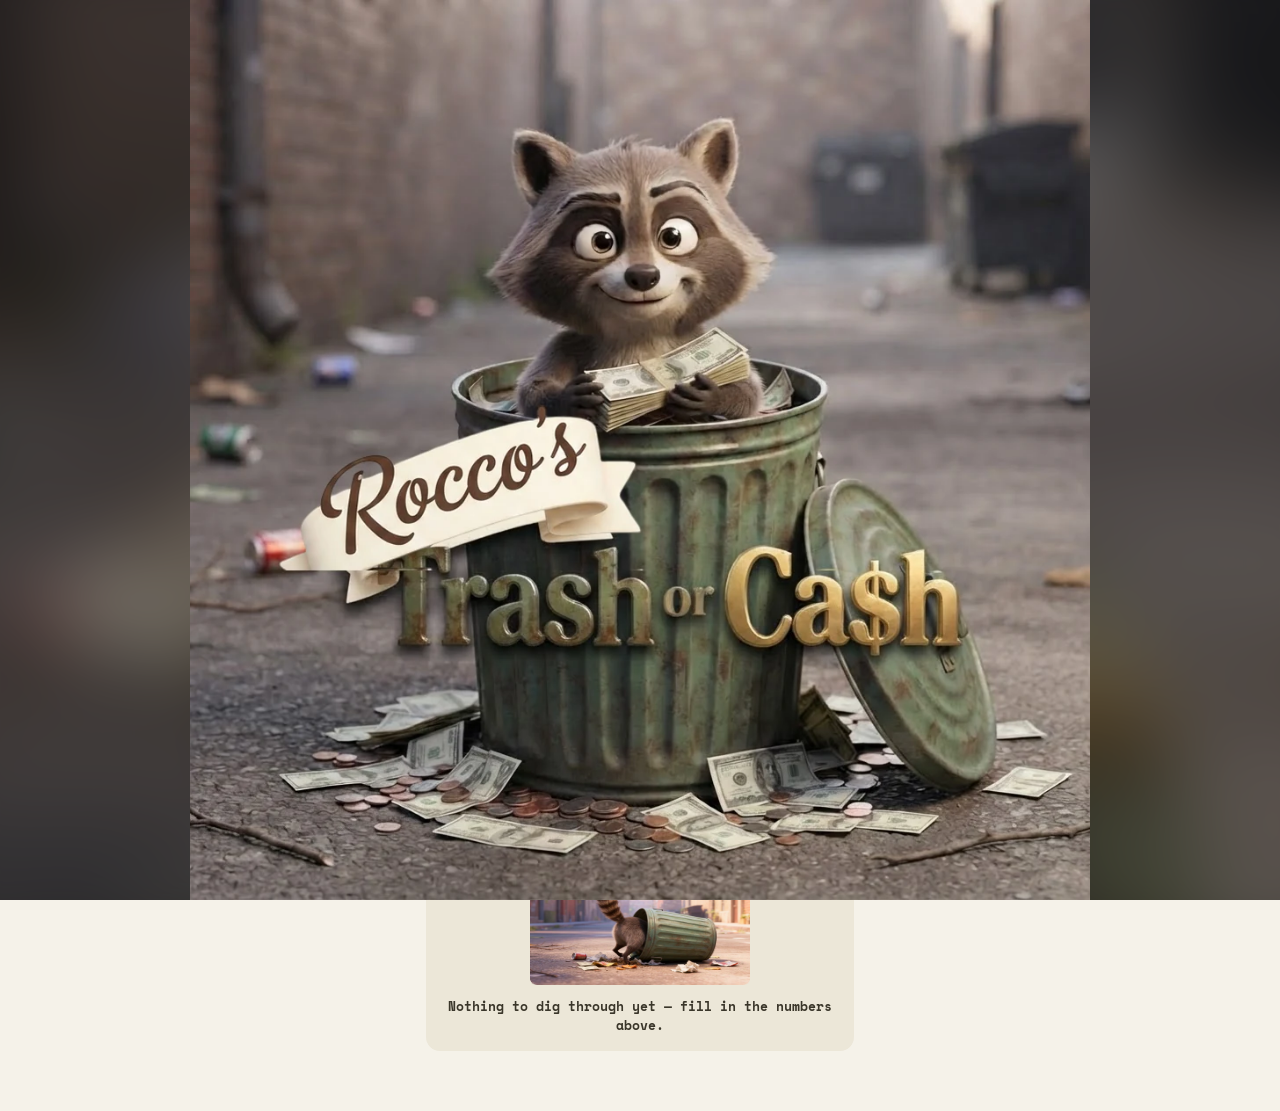
<file: index.html>
<!DOCTYPE html>
<html lang="en">
<head>
<meta charset="UTF-8">
<meta name="viewport" content="width=device-width, initial-scale=1.0, maximum-scale=1.0, user-scalable=no">
<title>Trash or Cash</title>
<link rel="apple-touch-icon" href="images/favicon.png">
<link rel="icon" type="image/png" href="images/favicon.png">
<meta name="apple-mobile-web-app-capable" content="yes">
<meta name="apple-mobile-web-app-title" content="Trash or Cash">
<link rel="stylesheet" href="css/styles.css?v=13">
<script>
  // Sets data-theme on <html> from the saved choice (or 'light', matching
  // theme.js's own default) before the body ever paints -- this is what
  // stops the flash of the wrong theme on load. It has to run this early,
  // synchronously, in <head>, reading the exact same localStorage key
  // theme.js reads later ('toc_theme'). theme.js still runs as normal
  // near the end of <body> and re-applies the full color set as inline
  // custom properties (see its own comments for why) -- this script only
  // buys the CSS attribute-selector blocks in styles.css a correct first
  // frame, it doesn't replace theme.js.
  (function(){
    try{
      var t = localStorage.getItem('toc_theme') || 'light';
      document.documentElement.setAttribute('data-theme', t);
    }catch(e){}
  })();
</script>
</head>
<body>
<div id="flashScreen"><img class="flash-bg" src="images/flash-bg.webp" alt=""><img class="flash-fg" src="images/flash-fg.webp" alt="Rocco's Trash or Cash"></div>
<script src="js/flash.js?v=13"></script>
<div class="app">

  <header>
    <div class="brand">
      <div class="wordmark">
        <img class="wordmark-img wordmark-img-light" src="images/wordmark-light.webp" alt="Rocco's Trash or Cash">
        <img class="wordmark-img wordmark-img-dark" src="images/wordmark-dark.webp" alt="Rocco's Trash or Cash">
      </div>
    </div>
    <div class="header-btns">
      <button class="gear-btn" id="themeBtn" aria-label="Toggle light/dark mode">
        <svg id="themeIconSun" width="19" height="19" viewBox="0 0 24 24" fill="none" stroke="currentColor" stroke-width="2" style="display:none;"><circle cx="12" cy="12" r="5"></circle><path d="M12 1v2M12 21v2M4.22 4.22l1.42 1.42M18.36 18.36l1.42 1.42M1 12h2M21 12h2M4.22 19.78l1.42-1.42M18.36 5.64l1.42-1.42"></path></svg>
        <svg id="themeIconMoon" width="19" height="19" viewBox="0 0 24 24" fill="none" stroke="currentColor" stroke-width="2"><path d="M21 12.79A9 9 0 1 1 11.21 3 7 7 0 0 0 21 12.79z"></path></svg>
      </button>
      <button class="gear-btn" id="settingsBtn" aria-label="Settings">
        <svg width="20" height="20" viewBox="0 0 24 24" fill="none" stroke="currentColor" stroke-width="2"><circle cx="12" cy="12" r="3"></circle><path d="M19.4 15a1.65 1.65 0 0 0 .33 1.82l.06.06a2 2 0 1 1-2.83 2.83l-.06-.06a1.65 1.65 0 0 0-1.82-.33 1.65 1.65 0 0 0-1 1.51V21a2 2 0 0 1-4 0v-.09A1.65 1.65 0 0 0 9 19.4a1.65 1.65 0 0 0-1.82.33l-.06.06a2 2 0 1 1-2.83-2.83l.06-.06a1.65 1.65 0 0 0 .33-1.82 1.65 1.65 0 0 0-1.51-1H3a2 2 0 0 1 0-4h.09A1.65 1.65 0 0 0 4.6 9a1.65 1.65 0 0 0-.33-1.82l-.06-.06a2 2 0 1 1 2.83-2.83l.06.06a1.65 1.65 0 0 0 1.82.33H9a1.65 1.65 0 0 0 1-1.51V3a2 2 0 0 1 4 0v.09a1.65 1.65 0 0 0 1 1.51 1.65 1.65 0 0 0 1.82-.33l.06-.06a2 2 0 1 1 2.83 2.83l-.06.06a1.65 1.65 0 0 0-.33 1.82V9a1.65 1.65 0 0 0 1.51 1H21a2 2 0 0 1 0 4h-.09a1.65 1.65 0 0 0-1.51 1z"></path></svg>
      </button>
    </div>
  </header>

  <button class="mic-btn" id="micBtn" type="button">
    <svg viewBox="0 0 24 24" fill="none" stroke="currentColor" stroke-width="2" stroke-linecap="round" stroke-linejoin="round"><path d="M12 1a3 3 0 0 0-3 3v8a3 3 0 0 0 6 0V4a3 3 0 0 0-3-3z"></path><path d="M19 10v2a7 7 0 0 1-14 0v-2"></path><line x1="12" y1="19" x2="12" y2="23"></line><line x1="8" y1="23" x2="16" y2="23"></line></svg>
    <span class="mic-label">TAP TO SPEAK</span>
  </button>

  <div class="tabs">
    <div class="tab active" data-tab="spark">SPARK</div>
    <div class="tab" data-tab="instacart">INSTACART</div>
    <div class="tab" data-tab="shipt">SHIPT</div>
    <div class="tab" data-tab="food">FOOD DELIVERY</div>
  </div>

  <div class="action-row">
    <button class="calc-btn" id="calculateBtn" type="button">
      <svg viewBox="0 0 24 24" fill="none" stroke="currentColor" stroke-width="2.2" stroke-linecap="round" stroke-linejoin="round"><rect x="4" y="2" width="16" height="20" rx="2"></rect><line x1="8" y1="7" x2="16" y2="7"></line><line x1="8" y1="11" x2="8.01" y2="11"></line><line x1="12" y1="11" x2="12.01" y2="11"></line><line x1="16" y1="11" x2="16.01" y2="11"></line><line x1="8" y1="15" x2="8.01" y2="15"></line><line x1="12" y1="15" x2="12.01" y2="15"></line><line x1="16" y1="15" x2="16.01" y2="15"></line></svg>
      CALCULATE
    </button>
    <div class="clear-row">
      <button class="clear-btn" id="recallBtn" type="button" aria-label="Recall last order">
        <svg viewBox="0 0 24 24" fill="none" stroke="currentColor" stroke-width="2" stroke-linecap="round" stroke-linejoin="round"><path d="M3 12a9 9 0 1 0 3-6.7"></path><path d="M3 5v5h5"></path><line x1="12" y1="8" x2="12" y2="12.5"></line><line x1="12" y1="12.5" x2="15" y2="14.5"></line></svg>
      </button>
      <button class="clear-btn" id="clearFieldsBtn" type="button" aria-label="Clear fields">
        <svg viewBox="0 0 24 24" fill="none" stroke="currentColor" stroke-width="2" stroke-linecap="round" stroke-linejoin="round"><polyline points="3 6 5 6 21 6"></polyline><path d="M19 6l-1 14a2 2 0 0 1-2 2H8a2 2 0 0 1-2-2L5 6"></path><path d="M10 11v6"></path><path d="M14 11v6"></path><path d="M9 6V4a1 1 0 0 1 1-1h4a1 1 0 0 1 1 1v2"></path></svg>
      </button>
    </div>
  </div>

  <!-- ============ SPARK ============ -->
  <div class="platform-panel" id="panel-spark">
    <div class="required-block">
      <div class="field-group">
        <div class="field-label"><span>Estimated time</span><span class="req">required</span></div>
        <div style="display:flex; gap:10px;">
          <div style="flex:1;">
            <input class="field-input" type="number" inputmode="numeric" id="spark-time-hr" placeholder="e.g. 0">
            <div class="field-hint" style="margin:4px 0 0 2px;">hours</div>
          </div>
          <div style="flex:1;">
            <input class="field-input" type="number" inputmode="numeric" id="spark-time-min" placeholder="e.g. 45">
            <div class="field-hint" style="margin:4px 0 0 2px;">minutes</div>
          </div>
        </div>
      </div>
      <div class="field-group">
        <div class="field-label"><span>Route miles</span><span class="req">required</span></div>
        <input class="field-input" type="text" inputmode="decimal" id="spark-miles" placeholder="e.g. 22">
        <div class="field-hint">The actual driving distance for this order — store to all stops.</div>
      </div>
      <div class="field-group" style="margin-bottom:0;">
        <div class="field-label"><span>Offer amount ($)</span><span class="req">required</span></div>
        <input class="field-input" type="text" inputmode="decimal" id="spark-offer" placeholder="e.g. 24.50">
        <div class="field-hint">By voice: "e.g. 12 dollars and 8 cents"</div>
      </div>
    </div>

    <button class="more-toggle" data-more="spark"><span>+ MORE DETAILS (OPTIONAL)</span><span class="chev">▾</span></button>
    <div class="more-panel" id="more-spark">
      <div class="field-group" style="margin-bottom:0;">
        <div class="field-label"><span>Return miles to store</span></div>
        <input class="field-input" type="text" inputmode="decimal" id="spark-return" placeholder="leave blank to skip">
        <div class="field-hint">The trip back after your last stop, if you're heading straight back. Only counted if you enter it.</div>
      </div>
    </div>
  </div>

  <!-- ============ INSTACART ============ -->
  <div class="platform-panel" id="panel-instacart" style="display:none;">
    <div class="required-block">
      <div class="field-group">
        <div class="field-label"><span>Items</span><span class="req">required</span></div>
        <input class="field-input" type="number" inputmode="numeric" id="ic-items" placeholder="e.g. 32">
      </div>
      <div class="field-group">
        <div class="field-label"><span>Delivery miles</span><span class="req">required</span></div>
        <input class="field-input" type="text" inputmode="decimal" id="ic-miles" placeholder="e.g. 5.2">
      </div>
      <div class="field-group" style="margin-bottom:0;">
        <div class="field-label"><span>Offer amount ($)</span><span class="req">required</span></div>
        <input class="field-input" type="text" inputmode="decimal" id="ic-offer" placeholder="e.g. 41.00">
        <div class="field-hint">By voice: "e.g. 12 dollars and 8 cents"</div>
      </div>
    </div>
    <div class="field-hint" style="margin:-6px 0 14px 4px;" id="ic-time-preview">Instacart doesn't show a time estimate, so time is estimated from item count.</div>

    <button class="more-toggle" data-more="instacart"><span>+ MORE DETAILS (OPTIONAL)</span><span class="chev">▾</span></button>
    <div class="more-panel" id="more-instacart">
      <div class="field-group">
        <div class="field-label"><span>Your shopping speed (sec/item)</span></div>
        <input class="field-input" type="text" inputmode="decimal" id="ic-speed" placeholder="default: 150">
        <div class="field-hint">Leave blank to use the generic default. Know your own pace? Enter it.</div>
      </div>
      <div class="field-group" style="margin-bottom:0;">
        <div class="field-label"><span>Avg. driving speed (mph)</span></div>
        <input class="field-input" type="text" inputmode="decimal" id="ic-mph" placeholder="default: 40">
        <div class="field-hint">Used to turn delivery miles into drive time. Leave blank to use the generic default.</div>
      </div>
    </div>
  </div>

  <!-- ============ SHIPT ============ -->
  <div class="platform-panel" id="panel-shipt" style="display:none;">
    <div class="required-block">
      <div class="field-group">
        <div class="field-label"><span>Estimated time</span><span class="req">required</span></div>
        <div style="display:flex; gap:10px;">
          <div style="flex:1;">
            <input class="field-input" type="number" inputmode="numeric" id="shipt-time-hr" placeholder="e.g. 0">
            <div class="field-hint" style="margin:4px 0 0 2px;">hours</div>
          </div>
          <div style="flex:1;">
            <input class="field-input" type="number" inputmode="numeric" id="shipt-time-min" placeholder="e.g. 39">
            <div class="field-hint" style="margin:4px 0 0 2px;">minutes</div>
          </div>
        </div>
      </div>
      <div class="field-group">
        <div class="field-label"><span>Route miles</span><span class="req">required</span></div>
        <input class="field-input" type="text" inputmode="decimal" id="shipt-miles" placeholder="e.g. 4.4">
      </div>
      <div class="field-group">
        <div class="field-label"><span>Base pay ($)</span><span class="req">required</span></div>
        <input class="field-input" type="text" inputmode="decimal" id="shipt-base" placeholder="e.g. 11.28">
        <div class="field-hint">By voice: "e.g. 12 dollars and 8 cents"</div>
      </div>
      <div class="field-group" style="margin-bottom:0;">
        <div class="field-label"><span>Tip ($)</span></div>
        <input class="field-input" type="text" inputmode="decimal" id="shipt-tip" placeholder="leave blank to skip">
        <div class="field-hint">Optional — enter it here, or just fold the whole total into Base pay above. Either way counts the same toward $/hr.</div>
      </div>
    </div>

    <button class="more-toggle" data-more="shipt"><span>+ MORE DETAILS (OPTIONAL)</span><span class="chev">▾</span></button>
    <div class="more-panel" id="more-shipt">
      <div class="field-group" style="margin-bottom:0;">
        <div class="field-label"><span>Return miles to store</span></div>
        <input class="field-input" type="text" inputmode="decimal" id="shipt-return" placeholder="leave blank to skip">
        <div class="field-hint">The trip back after your last stop, if you're heading straight back. Only counted if you enter it.</div>
      </div>
    </div>
  </div>

  <!-- ============ FOOD DELIVERY ============ -->
  <div class="platform-panel" id="panel-food" style="display:none;">
    <div class="required-block">
      <div class="field-group">
        <div class="field-label"><span>Estimated time</span><span class="req">required</span></div>
        <div style="display:flex; gap:10px;">
          <div style="flex:1;">
            <input class="field-input" type="number" inputmode="numeric" id="fd-time-hr" placeholder="e.g. 0">
            <div class="field-hint" style="margin:4px 0 0 2px;">hours</div>
          </div>
          <div style="flex:1;">
            <input class="field-input" type="number" inputmode="numeric" id="fd-time-min" placeholder="e.g. 22">
            <div class="field-hint" style="margin:4px 0 0 2px;">minutes</div>
          </div>
        </div>
      </div>
      <div class="field-group">
        <div class="field-label"><span>Miles</span><span class="req">required</span></div>
        <input class="field-input" type="text" inputmode="decimal" id="fd-miles" placeholder="e.g. 6.4">
      </div>
      <div class="field-group" style="margin-bottom:0;">
        <div class="field-label"><span>Offer amount ($)</span><span class="req">required</span></div>
        <input class="field-input" type="text" inputmode="decimal" id="fd-offer" placeholder="e.g. 9.75">
        <div class="field-hint">By voice: "e.g. 12 dollars and 8 cents"</div>
      </div>
    </div>
  </div>

  <div class="waiting-note" id="waitingNote">
    <img class="waiting-img waiting-img-light" src="images/waiting-light.webp" alt="Rocco digging through an empty trash can">
    <img class="waiting-img waiting-img-dark" src="images/waiting-dark.webp" alt="Rocco digging through an empty trash can">
    <div class="waiting-txt">Nothing to dig through yet — fill in the numbers above.</div>
  </div>

  <div class="result" id="result">
    <div class="verdict-card" id="verdictCard">
      <div class="verdict-word" id="verdictWord">CASH</div>
      <div class="verdict-sub" id="verdictSub">$27.40/hr net — above your $25 target</div>
      <div class="tilt-wrap">
        <div class="tilt-track">
          <div class="tilt-marker"></div>
          <div class="tilt-fill" id="tiltFill"></div>
        </div>
        <div class="tilt-labels"><span>TRASH</span><span>TARGET</span><span>CASH</span></div>
      </div>
    </div>

    <div class="watch-badge" id="watchBadge">
      <div class="msg">Keep this on your radar.<span>It's within $3 of your target.</span></div>
      <div class="radar-wrap">
        <video class="radar-icon radar-icon-light" autoplay muted loop playsinline>
          <source src="media/radar-light.mp4" type="video/mp4">
        </video>
        <video class="radar-icon radar-icon-dark" autoplay muted loop playsinline>
          <source src="media/radar-dark.mp4" type="video/mp4">
        </video>
      </div>
    </div>

    <div class="stat-grid">
      <div class="stat-box"><div class="stat-label">Net $/hr</div><div class="stat-value" id="statNet">—</div></div>
      <div class="stat-box"><div class="stat-label">Gross $/hr</div><div class="stat-value" id="statGross">—</div></div>
      <div class="stat-box"><div class="stat-label">Fuel cost</div><div class="stat-value" id="statFuel">—</div></div>
      <div class="stat-box"><div class="stat-label">Time used</div><div class="stat-value" id="statTime">—</div></div>
    </div>
    <div class="breakeven-note" id="breakevenNote"></div>

    <div class="tracklog-prompt" id="tracklogPrompt">
      <div class="tracklog-q">Did you take it?<span class="tracklog-caption">Optional — for order tracking purposes.</span></div>
      <div class="tracklog-btns" id="tracklogBtns">
        <button type="button" class="tracklog-btn yes" id="tracklogYes">LOG IT</button>
      </div>
      <div class="tracklog-confirm hidden" id="tracklogConfirm">Logged ✓</div>
    </div>
  </div>

</div>

<!-- ============ ORDER LOG (dev-only) ============ -->
<div class="modal-backdrop" id="logModal">
  <div class="modal modal-pos">
    <button class="modal-close" id="closeLogBtn" aria-label="Close">&times;</button>
    <h2>Order log</h2>
    <div class="modal-sub"><span>Every offer you've logged, with what Rocco estimated at the time.</span></div>
    <div class="log-filter-row">
      <label for="logFilterSelect" class="log-filter-label">Show</label>
      <select id="logFilterSelect" class="log-filter-select">
        <option value="current">Since last clear</option>
        <option value="today">Today</option>
        <option value="week">This week</option>
        <option value="month">This month</option>
        <option value="all">All time</option>
      </select>
    </div>
    <div id="logListWrap"></div>
    <div class="log-actions">
      <button class="modal-secondary-btn" id="copyLogBtn" type="button">COPY AS CSV</button>
      <button class="modal-secondary-btn" id="shareLogBtn" type="button" style="display:none;">SHARE FILE</button>
      <button class="modal-secondary-btn" id="clearLogBtn" type="button">START FRESH</button>
    </div>
  </div>
</div>

<!-- ============ SETTINGS MODAL ============ -->
<div class="modal-backdrop" id="settingsModal">
  <div class="modal">
    <h2>Your numbers</h2>
   <div class="modal-sub">
      <img class="rocco-blink-avatar" src="[data-uri]" alt="Rocco" width="44" height="44">
      <span>Feed Rocco these numbers once and he'll remember.</span>
    </div>
    <div class="field-group">
      <div class="field-label"><span>Your $/hr target</span></div>
      <div class="slider-row">
        <input type="range" id="setThreshold" min="10" max="60" step="1" value="25">
        <div class="slider-value" id="setThresholdVal">$25</div>
      </div>
    </div>

    <div class="field-group">
      <div class="field-label"><span>Your vehicle's MPG</span></div>
      <input class="field-input" type="text" inputmode="decimal" id="setMpg" placeholder="e.g. 25" style="font-size:17px; padding:12px 14px;">
      <div class="field-hint">We'll start you off at 25 MPG. Know your vehicle's number? Enter it anytime.</div>
    </div>

    <div class="field-group">
      <div class="field-label"><span>Gas price ($/gallon)</span></div>
      <input class="field-input" type="text" inputmode="decimal" id="setGas" placeholder="e.g. 3.50" style="font-size:17px; padding:12px 14px;">
      <div class="derived-rate" id="derivedRate">= $0.140 / mile</div>
    </div>

    <button class="modal-save" id="saveSettings">SAVE</button>

    <div class="modal-secondary-row">
      <button class="modal-secondary-btn" id="replayTutorialBtn" type="button">
        TUTORIAL
      </button>
      <button class="modal-secondary-btn" id="openFaqBtn" type="button">
        <svg viewBox="0 0 24 24" fill="none" stroke="currentColor" stroke-width="2" stroke-linecap="round" stroke-linejoin="round"><circle cx="12" cy="12" r="10"></circle><path d="M9.09 9a3 3 0 0 1 5.83 1c0 2-3 3-3 3"></path><line x1="12" y1="17" x2="12.01" y2="17"></line></svg>
        HELP &amp; FAQ
      </button>
      <button class="modal-secondary-btn" id="openLogBtn" type="button">
        ORDER LOG
      </button>
    </div>
  </div>
</div>

<!-- ============ HELP / FAQ MODAL ============ -->
<div class="modal-backdrop" id="faqModal">
  <div class="modal modal-pos">
    <button class="modal-close" id="closeFaqBtn" aria-label="Close">
      <svg viewBox="0 0 24 24" fill="none" stroke="currentColor" stroke-width="2" stroke-linecap="round" stroke-linejoin="round"><line x1="18" y1="6" x2="6" y2="18"></line><line x1="6" y1="6" x2="18" y2="18"></line></svg>
    </button>
    <h2>Help &amp; FAQ</h2>
    <div class="modal-sub" style="margin-bottom:16px;">
      <span>Quick answers. Tap a question to expand it.</span>
    </div>

    <div id="faqList"></div>

    <button class="modal-secondary-btn" id="faqReplayTutorialBtn" type="button" style="width:100%; margin-top:4px;">
      <svg viewBox="0 0 24 24" fill="none" stroke="currentColor" stroke-width="2" stroke-linecap="round" stroke-linejoin="round"><polyline points="1 4 1 10 7 10"></polyline><path d="M3.51 15a9 9 0 1 0 2.13-9.36L1 10"></path></svg>
      REPLAY FULL TUTORIAL
    </button>
  </div>
</div>

<!-- ============ ONBOARDING TUTORIAL ============ -->
<div id="tutOverlay">
  <div id="tutSpotlight"></div>
  <img id="tutRocco" alt="">
  <div id="tutCard">
    <div class="tut-rule"></div>
    <div class="tut-progress" id="tutProgress">STEP 1 OF 12</div>
    <h3 class="tut-title" id="tutTitle"></h3>
    <p class="tut-text" id="tutText"></p>
    <div class="tut-dots" id="tutDots"></div>
    <div class="tut-actions">
      <button class="tut-skip" id="tutSkip" type="button">Skip tour</button>
      <div class="tut-nav">
        <button class="tut-back" id="tutBack" type="button">Back</button>
        <button class="tut-next" id="tutNext" type="button">Next</button>
      </div>
    </div>
  </div>
</div>
<script src="js/theme.js?v=13"></script>
<script src="js/settings.js?v=13"></script>
<script src="js/fields.js?v=13"></script>
<script src="js/tabs.js?v=13"></script>
<script src="js/calculations.js?v=13"></script>
<script src="js/voice.js?v=13"></script>
<script src="js/orders.js?v=13"></script>
<script src="js/recall.js?v=13"></script>
<script src="js/init.js?v=13"></script>

<!-- ============ TUTORIAL ENGINE + FAQ ============ -->
<script src="js/faq.js?v=13"></script>
<script src="js/tutorial.js?v=13"></script>
</body>
</html>
</file>
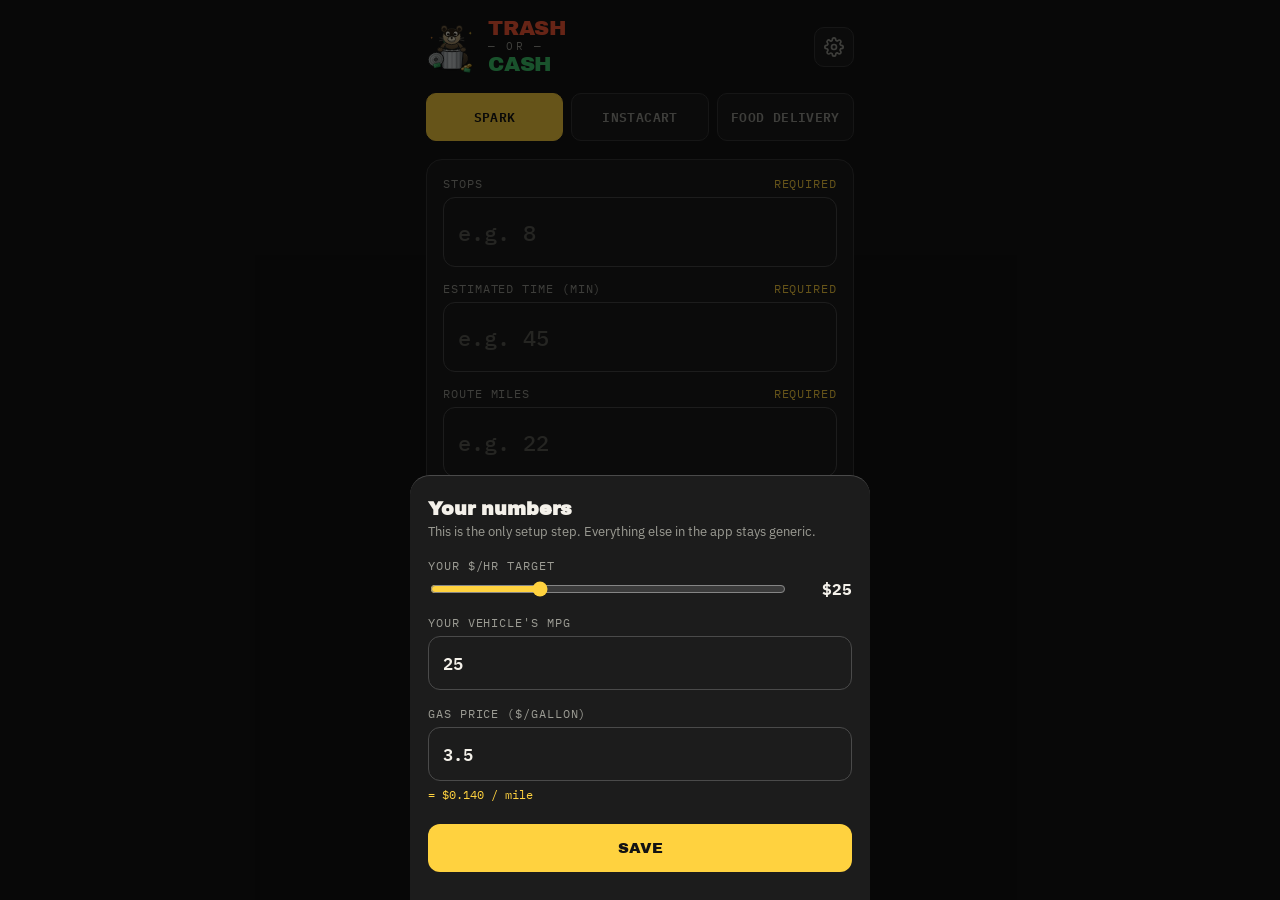
<file: index.html.html>
<!DOCTYPE html>
<html lang="en">
<head>
<meta charset="UTF-8">
<meta name="viewport" content="width=device-width, initial-scale=1.0, maximum-scale=1.0, user-scalable=no">
<title>Trash or Cash</title>
<style>
  @import url('https://fonts.googleapis.com/css2?family=Archivo+Black&family=IBM+Plex+Sans:wght@400;500;600;700&family=IBM+Plex+Mono:wght@500;600;700&display=swap');

  :root{
    --bg: #131313;
    --panel: #1C1C1C;
    --panel-2: #232323;
    --line: #383838;
    --line-bright: #4a4a4a;
    --text: #F4F1EA;
    --muted: #9C9C94;
    --cash: #3ECF6E;
    --cash-dim: #163821;
    --trash: #FF5A36;
    --trash-dim: #3D1D14;
    --caution: #FFD23F;
  }

  *{ box-sizing:border-box; -webkit-tap-highlight-color:transparent; }

  html,body{
    margin:0; padding:0;
    background:var(--bg);
    color:var(--text);
    font-family:'IBM Plex Sans', -apple-system, sans-serif;
    min-height:100%;
    overscroll-behavior:none;
  }

  .app{ max-width:460px; margin:0 auto; padding:18px 16px 40px; min-height:100vh; }

  /* ---------- Header / Logo ---------- */
  header{ display:flex; align-items:center; justify-content:space-between; margin-bottom:18px; }
  .brand{ display:flex; align-items:center; gap:10px; }
  .brand-icon{ width:52px; height:52px; flex:0 0 auto; }
  .wordmark{ font-family:'Archivo Black', sans-serif; font-size:21px; line-height:1; letter-spacing:-0.01em; }
  .wordmark .trash-word{ color:var(--trash); }
  .wordmark .or-word{ color:var(--muted); font-family:'IBM Plex Mono',monospace; font-size:11px; display:block; letter-spacing:0.2em; margin:2px 0; }
  .wordmark .cash-word{ color:var(--cash); }

  .gear-btn{
    width:40px; height:40px; border-radius:10px; border:1px solid var(--line);
    background:var(--panel); display:flex; align-items:center; justify-content:center;
    color:var(--muted); cursor:pointer;
  }
  .gear-btn:active{ background:var(--panel-2); }

  /* ---------- Tabs ---------- */
  .tabs{ display:flex; gap:8px; margin-bottom:18px; }
  .tab{
    flex:1; text-align:center; padding:12px 6px; border-radius:10px;
    border:1.5px solid var(--line); background:var(--panel);
    font-family:'IBM Plex Mono',monospace; font-weight:600; font-size:12.5px;
    letter-spacing:0.03em; color:var(--muted); cursor:pointer;
  }
  .tab.active{ border-color:var(--caution); color:var(--bg); background:var(--caution); }

  /* ---------- Field blocks ---------- */
  .field-group{ margin-bottom:14px; }
  .field-label{
    font-family:'IBM Plex Mono',monospace; font-size:11.5px; letter-spacing:0.08em;
    text-transform:uppercase; color:var(--muted); margin-bottom:6px; display:flex;
    justify-content:space-between; align-items:baseline;
  }
  .field-label .req{ color:var(--caution); }
  .field-input{
    width:100%; padding:16px 14px; border-radius:12px; border:1.5px solid var(--line-bright);
    background:var(--panel); color:var(--text); font-family:'IBM Plex Mono',monospace;
    font-size:22px; font-weight:600; outline:none;
  }
  .field-input:focus{ border-color:var(--caution); }
  .field-input::placeholder{ color:#5c5c56; font-weight:500; }
  .field-hint{ font-size:12px; color:var(--muted); margin-top:5px; }

  .required-block{
    background:var(--panel); border:1px solid var(--line); border-radius:16px;
    padding:16px; margin-bottom:14px;
  }

  /* ---------- More details (optional) ---------- */
  .more-toggle{
    width:100%; display:flex; align-items:center; justify-content:space-between;
    background:transparent; border:1px dashed var(--line-bright); border-radius:12px;
    padding:12px 14px; color:var(--muted); font-family:'IBM Plex Mono',monospace;
    font-size:12px; letter-spacing:0.05em; cursor:pointer; margin-bottom:10px;
  }
  .more-toggle .chev{ transition:transform .2s ease; }
  .more-toggle.open .chev{ transform:rotate(180deg); }
  .more-panel{ display:none; margin-bottom:14px; }
  .more-panel.open{ display:block; }
  .more-panel .field-group{ margin-bottom:12px; }
  .more-panel .field-input{ font-size:17px; padding:12px 14px; }

  /* ---------- Check button ---------- */
  .check-btn{
    width:100%; padding:18px; border-radius:14px; border:none;
    background:var(--caution); color:var(--bg); font-family:'Archivo Black',sans-serif;
    font-size:16px; letter-spacing:0.02em; cursor:pointer; margin:6px 0 20px;
  }
  .check-btn:active{ opacity:0.85; }

  /* ---------- Result ---------- */
  .result{ display:none; }
  .result.show{ display:block; animation:rise .25s ease; }
  @keyframes rise{ from{ opacity:0; transform:translateY(8px);} to{opacity:1; transform:translateY(0);} }

  .verdict-card{
    border-radius:18px; padding:24px 20px; text-align:center; margin-bottom:14px;
    border:2px solid transparent;
  }
  .verdict-card.cash{ background:var(--cash-dim); border-color:var(--cash); }
  .verdict-card.trash{ background:var(--trash-dim); border-color:var(--trash); }

  .verdict-word{ font-family:'Archivo Black',sans-serif; font-size:44px; line-height:1; letter-spacing:-0.01em; }
  .verdict-card.cash .verdict-word{ color:var(--cash); }
  .verdict-card.trash .verdict-word{ color:var(--trash); }

  .verdict-sub{ font-family:'IBM Plex Mono',monospace; font-size:13px; color:var(--text); opacity:0.85; margin-top:6px; }

  /* Tilt bar signature element */
  .tilt-wrap{ margin:18px auto 4px; max-width:280px; }
  .tilt-track{
    position:relative; height:10px; border-radius:6px; background:var(--panel-2);
    border:1px solid var(--line); overflow:visible;
  }
  .tilt-fill{
    position:absolute; top:0; bottom:0; left:50%; border-radius:6px;
    transition:width .3s ease, background .3s ease, left .3s ease;
  }
  .tilt-marker{
    position:absolute; top:50%; width:2px; height:20px; background:var(--muted);
    left:50%; transform:translate(-50%,-50%);
  }
  .tilt-labels{ display:flex; justify-content:space-between; font-family:'IBM Plex Mono',monospace;
    font-size:10px; color:var(--muted); margin-top:6px; letter-spacing:0.05em; }

  .stat-grid{ display:grid; grid-template-columns:1fr 1fr; gap:10px; margin-bottom:8px; }
  .stat-box{ background:var(--panel); border:1px solid var(--line); border-radius:12px; padding:12px 14px; }
  .stat-box .stat-label{ font-family:'IBM Plex Mono',monospace; font-size:10.5px; text-transform:uppercase;
    letter-spacing:0.06em; color:var(--muted); margin-bottom:4px; }
  .stat-box .stat-value{ font-family:'IBM Plex Mono',monospace; font-size:19px; font-weight:600; }

  .breakeven-note{
    font-family:'IBM Plex Mono',monospace; font-size:12.5px; color:var(--muted);
    text-align:center; padding:10px 6px 0;
  }

  /* ---------- Settings modal ---------- */
  .modal-backdrop{
    display:none; position:fixed; inset:0; background:rgba(0,0,0,0.6); z-index:50;
    align-items:flex-end; justify-content:center;
  }
  .modal-backdrop.show{ display:flex; }
  .modal{
    background:var(--panel); border-top:1.5px solid var(--line-bright); border-radius:20px 20px 0 0;
    width:100%; max-width:460px; padding:22px 18px 28px; max-height:88vh; overflow-y:auto;
  }
  .modal h2{ font-family:'Archivo Black',sans-serif; font-size:19px; margin:0 0 4px; }
  .modal .modal-sub{ font-size:13px; color:var(--muted); margin-bottom:18px; }
  .modal .field-group{ margin-bottom:16px; }
  .slider-row{ display:flex; align-items:center; gap:12px; }
  .slider-row input[type=range]{ flex:1; accent-color:var(--caution); }
  .slider-value{ font-family:'IBM Plex Mono',monospace; font-weight:700; font-size:16px; min-width:52px; text-align:right; }
  .modal-save{
    width:100%; padding:16px; border-radius:12px; border:none; background:var(--caution);
    color:var(--bg); font-family:'Archivo Black',sans-serif; font-size:15px; cursor:pointer; margin-top:6px;
  }
  .derived-rate{ font-family:'IBM Plex Mono',monospace; font-size:12px; color:var(--caution); margin-top:6px; }

  .footer-note{ text-align:center; font-size:11px; color:var(--muted); margin-top:22px; line-height:1.5; }
</style>
</head>
<body>
<div class="app">

  <header>
    <div class="brand">
      <svg class="brand-icon" viewBox="0 0 200 200" fill="none">
  <defs>
    <linearGradient id="canG" x1="0" y1="0" x2="1" y2="0">
      <stop offset="0%" stop-color="#9aa0a3"/>
      <stop offset="50%" stop-color="#d4d9db"/>
      <stop offset="100%" stop-color="#787e81"/>
    </linearGradient>
    <linearGradient id="lidG" x1="0" y1="0" x2="1" y2="1">
      <stop offset="0%" stop-color="#c7cccb"/>
      <stop offset="100%" stop-color="#868c8a"/>
    </linearGradient>
    <linearGradient id="furG" x1="0" y1="0" x2="0" y2="1">
      <stop offset="0%" stop-color="#8a734f"/>
      <stop offset="100%" stop-color="#5e4c33"/>
    </linearGradient>
    <linearGradient id="headG" x1="0" y1="0" x2="0" y2="1">
      <stop offset="0%" stop-color="#dfcda6"/>
      <stop offset="100%" stop-color="#b49a70"/>
    </linearGradient>
    <linearGradient id="billG5" x1="0" y1="0" x2="1" y2="1">
      <stop offset="0%" stop-color="#6BEF98"/>
      <stop offset="100%" stop-color="#238C4A"/>
    </linearGradient>
    <radialGradient id="coinG5" cx="35%" cy="30%" r="75%">
      <stop offset="0%" stop-color="#FFE9A0"/>
      <stop offset="100%" stop-color="#C08E12"/>
    </radialGradient>
    <linearGradient id="coinRimG" x1="0" y1="0" x2="0" y2="1">
      <stop offset="0%" stop-color="#a67a12"/>
      <stop offset="100%" stop-color="#6b4c08"/>
    </linearGradient>
  </defs>

  <ellipse cx="100" cy="180" rx="66" ry="9" fill="#000" opacity="0.35"/>

  <!-- TAIL -->
  <path d="M132 160c14 3 23-8 20-20-2-7-8-11-14-9" fill="none" stroke="url(#furG)" stroke-width="16" stroke-linecap="round"/>
  <path d="M132 160c14 3 23-8 20-20-2-7-8-11-14-9" fill="none" stroke="#241d13" stroke-width="16" stroke-linecap="round" stroke-dasharray="5 9" opacity="0.5"/>

  <!-- CAN BODY: simple rounded shape, no complex clipping -->
  <path d="M56 108h88l-6 68a10 10 0 0 1-10 9H72a10 10 0 0 1-10-9z"
        fill="url(#canG)" stroke="#161717" stroke-width="3.5" stroke-linejoin="round"/>
  <!-- simple bold ribs -->
  <g stroke="#3a3d3c" stroke-width="2.4" opacity="0.5">
    <path d="M66 112l1 68"/><path d="M82 112l0 70"/><path d="M100 112l0 71"/>
    <path d="M118 112l0 70"/><path d="M134 112l-1 68"/>
  </g>
  <g stroke="#fff" stroke-width="1.4" opacity="0.4">
    <path d="M74 112l1 68"/><path d="M91 112l0 70"/><path d="M109 112l0 70"/><path d="M126 112l-1 68"/>
  </g>
  <!-- rim -->
  <ellipse cx="100" cy="108" rx="44" ry="10" fill="#b3b8b6" stroke="#161717" stroke-width="3.5"/>
  <ellipse cx="100" cy="106" rx="37" ry="7" fill="#1c1d1b"/>
  <g fill="#eef1ee">
    <circle cx="64" cy="108.5" r="2"/><circle cx="80" cy="112" r="2"/><circle cx="100" cy="113" r="2"/>
    <circle cx="120" cy="112" r="2"/><circle cx="136" cy="108.5" r="2"/>
  </g>

  <!-- LID: simple dome, tilted, leaning left -->
  <g transform="translate(38 148) rotate(-20)">
    <ellipse cx="0" cy="0" rx="30" ry="27" fill="url(#lidG)" stroke="#161717" stroke-width="3.2"/>
    <ellipse cx="0" cy="0" rx="22" ry="19.8" fill="none" stroke="#6f7573" stroke-width="1.8"/>
    <ellipse cx="0" cy="0" rx="13" ry="11.7" fill="none" stroke="#6f7573" stroke-width="1.8"/>
    <ellipse cx="0" cy="0" rx="7" ry="6.3" fill="#565a59" stroke="#161717" stroke-width="1.8"/>
    <ellipse cx="-8" cy="-9" rx="9" ry="5" fill="#fff" opacity="0.18"/>
  </g>

  <!-- BILLS poking out -->
  <g transform="rotate(-6 82 78)">
    <rect x="68" y="52" width="28" height="40" rx="2" fill="url(#billG5)" stroke="#0f3d24" stroke-width="1.8"/>
    <ellipse cx="82" cy="72" rx="6.5" ry="8" fill="none" stroke="#0f3d24" stroke-width="1"/>
    <text x="82" y="75" font-family="IBM Plex Mono" font-weight="700" font-size="7.5" fill="#0f3d24" text-anchor="middle">$</text>
  </g>

  <!-- coins at base — edge thickness + reeded rim + embossed mark for a real coin read -->
  <g transform="translate(155 178) scale(1.15)">
    <ellipse cx="0" cy="2.4" rx="9" ry="6.5" fill="url(#coinRimG)"/>
    <ellipse cx="0" cy="0" rx="9" ry="6.5" fill="url(#coinG5)" stroke="#7a5a0a" stroke-width="1"/>
    <ellipse cx="0" cy="0" rx="6.7" ry="4.7" fill="none" stroke="#a67a12" stroke-width="0.8" opacity="0.75"/>
    <text x="0" y="2.4" font-family="IBM Plex Mono" font-weight="700" font-size="6.5" fill="#8a5c0d" text-anchor="middle" opacity="0.9">&#162;</text>
    <ellipse cx="-2.6" cy="-2" rx="2.6" ry="1.3" fill="#fff" opacity="0.35"/>
  </g>
  <g transform="translate(167 170) scale(0.9)">
    <ellipse cx="0" cy="2.4" rx="9" ry="6.5" fill="url(#coinRimG)"/>
    <ellipse cx="0" cy="0" rx="9" ry="6.5" fill="url(#coinG5)" stroke="#7a5a0a" stroke-width="1"/>
    <ellipse cx="0" cy="0" rx="6.7" ry="4.7" fill="none" stroke="#a67a12" stroke-width="0.8" opacity="0.75"/>
    <text x="0" y="2.4" font-family="IBM Plex Mono" font-weight="700" font-size="6.5" fill="#8a5c0d" text-anchor="middle" opacity="0.9">&#162;</text>
    <ellipse cx="-2.6" cy="-2" rx="2.6" ry="1.3" fill="#fff" opacity="0.35"/>
  </g>
  <g transform="translate(142 184) scale(0.75)">
    <ellipse cx="0" cy="2.4" rx="9" ry="6.5" fill="url(#coinRimG)"/>
    <ellipse cx="0" cy="0" rx="9" ry="6.5" fill="url(#coinG5)" stroke="#7a5a0a" stroke-width="1"/>
    <ellipse cx="0" cy="0" rx="6.7" ry="4.7" fill="none" stroke="#a67a12" stroke-width="0.8" opacity="0.75"/>
    <text x="0" y="2.4" font-family="IBM Plex Mono" font-weight="700" font-size="6.5" fill="#8a5c0d" text-anchor="middle" opacity="0.9">&#162;</text>
    <ellipse cx="-2.6" cy="-2" rx="2.6" ry="1.3" fill="#fff" opacity="0.35"/>
  </g>

  <!-- extra bills scattered near the base -->
  <g transform="rotate(-14 45 172)">
    <rect x="30" y="162" width="26" height="16" rx="2" fill="url(#billG5)" stroke="#0f3d24" stroke-width="1.6"/>
    <ellipse cx="43" cy="170" rx="4.8" ry="5.8" fill="none" stroke="#0f3d24" stroke-width="0.9"/>
  </g>
  <g transform="rotate(10 160 190)">
    <rect x="146" y="182" width="24" height="15" rx="2" fill="url(#billG5)" stroke="#0f3d24" stroke-width="1.6"/>
  </g>

  <!-- sparkles -->
  <path d="M170 40l1.6 4.8 4.8 1.6-4.8 1.6-1.6 4.8-1.6-4.8-4.8-1.6 4.8-1.6z" fill="#FFD23F"/>
  <path d="M22 60l1.2 3.6 3.6 1.2-3.6 1.2-1.2 3.6-1.2-3.6-3.6-1.2 3.6-1.2z" fill="#FF9A3D"/>

  <!-- RACCOON — simplified: paws are big single blobs directly on the rim, no elbow segment -->
  <ellipse cx="99" cy="90" rx="27" ry="18" fill="url(#furG)"/>

  <!-- arms: one smooth capsule shape each, shoulder straight to paw, no bend -->
  <path d="M78 82c-14 2-24 12-25 26 8 2 15-1 18-8 3-7 5-13 12-16z" fill="url(#furG)" stroke="#161717" stroke-width="2.6" stroke-linejoin="round"/>
  <path d="M120 82c14 2 24 12 25 26-8 2-15-1-18-8-3-7-5-13-12-16z" fill="url(#furG)" stroke="#161717" stroke-width="2.6" stroke-linejoin="round"/>
  <!-- paws -->
  <ellipse cx="55" cy="110" rx="11" ry="9" fill="url(#furG)" stroke="#161717" stroke-width="2.4"/>
  <ellipse cx="143" cy="110" rx="11" ry="9" fill="url(#furG)" stroke="#161717" stroke-width="2.4"/>
  <path d="M48 107l-2-4M55 105.5l0-4.5M62 107l2-4" stroke="#241d13" stroke-width="1.5" stroke-linecap="round"/>
  <path d="M136 107l2-4M143 105.5l0-4.5M150 107l-2-4" stroke="#241d13" stroke-width="1.5" stroke-linecap="round"/>

  <!-- head -->
  <ellipse cx="99" cy="60" rx="35" ry="31" fill="url(#headG)" stroke="#161717" stroke-width="3"/>

  <!-- ears -->
  <ellipse cx="70" cy="30" rx="12" ry="13" fill="url(#furG)" stroke="#161717" stroke-width="2.3"/>
  <ellipse cx="128" cy="30" rx="12" ry="13" fill="url(#furG)" stroke="#161717" stroke-width="2.3"/>
  <ellipse cx="70" cy="32" rx="6.4" ry="7" fill="#2a2117"/>
  <ellipse cx="128" cy="32" rx="6.4" ry="7" fill="#2a2117"/>

  <!-- mask -->
  <path d="M67 46c8-11 20-16 32-16s24 5 32 16c-4 11-17 18-32 18s-28-7-32-18z" fill="#2c2416"/>

  <!-- eyes -->
  <ellipse cx="84" cy="49" rx="7.5" ry="9" fill="#fbf6e8"/>
  <ellipse cx="114" cy="49" rx="7.5" ry="9" fill="#fbf6e8"/>
  <circle cx="86" cy="51" r="4.8" fill="#181410"/>
  <circle cx="112" cy="51" r="4.8" fill="#181410"/>
  <circle cx="88" cy="48.5" r="1.7" fill="#fff"/>
  <circle cx="114" cy="48.5" r="1.7" fill="#fff"/>

  <!-- snout -->
  <ellipse cx="99" cy="70" rx="15" ry="11.5" fill="#f0e6c9" stroke="#161717" stroke-width="2"/>
  <ellipse cx="99" cy="65.5" rx="4.4" ry="3.6" fill="#241c13"/>
  <path d="M99 69v3.5" stroke="#241c13" stroke-width="1.4"/>
  <path d="M84 73c4.5 6.5 23 6.5 27.5 0" stroke="#241c13" stroke-width="2" stroke-linecap="round" fill="none"/>

  <!-- whiskers -->
  <path d="M66 67l-13-2M66 73l-14 3M132 67l13-2M132 73l14 3" stroke="#f3ead2" stroke-width="1.3" stroke-linecap="round" opacity="0.85"/>
</svg>
      <div class="wordmark">
        <span class="trash-word">TRASH</span><span class="or-word">— OR —</span><span class="cash-word">CASH</span>
      </div>
    </div>
    <button class="gear-btn" id="settingsBtn" aria-label="Settings">
      <svg width="20" height="20" viewBox="0 0 24 24" fill="none" stroke="currentColor" stroke-width="2"><circle cx="12" cy="12" r="3"></circle><path d="M19.4 15a1.65 1.65 0 0 0 .33 1.82l.06.06a2 2 0 1 1-2.83 2.83l-.06-.06a1.65 1.65 0 0 0-1.82-.33 1.65 1.65 0 0 0-1 1.51V21a2 2 0 0 1-4 0v-.09A1.65 1.65 0 0 0 9 19.4a1.65 1.65 0 0 0-1.82.33l-.06.06a2 2 0 1 1-2.83-2.83l.06-.06a1.65 1.65 0 0 0 .33-1.82 1.65 1.65 0 0 0-1.51-1H3a2 2 0 0 1 0-4h.09A1.65 1.65 0 0 0 4.6 9a1.65 1.65 0 0 0-.33-1.82l-.06-.06a2 2 0 1 1 2.83-2.83l.06.06a1.65 1.65 0 0 0 1.82.33H9a1.65 1.65 0 0 0 1-1.51V3a2 2 0 0 1 4 0v.09a1.65 1.65 0 0 0 1 1.51 1.65 1.65 0 0 0 1.82-.33l.06-.06a2 2 0 1 1 2.83 2.83l-.06.06a1.65 1.65 0 0 0-.33 1.82V9a1.65 1.65 0 0 0 1.51 1H21a2 2 0 0 1 0 4h-.09a1.65 1.65 0 0 0-1.51 1z"></path></svg>
    </button>
  </header>

  <div class="tabs" id="tabs">
    <div class="tab active" data-tab="spark">SPARK</div>
    <div class="tab" data-tab="instacart">INSTACART</div>
    <div class="tab" data-tab="food">FOOD DELIVERY</div>
  </div>

  <!-- ============ SPARK ============ -->
  <div class="platform-panel" id="panel-spark">
    <div class="required-block">
      <div class="field-group">
        <div class="field-label"><span>Stops</span><span class="req">required</span></div>
        <input class="field-input" type="number" inputmode="numeric" id="spark-stops" placeholder="e.g. 8">
      </div>
      <div class="field-group">
        <div class="field-label"><span>Estimated time (min)</span><span class="req">required</span></div>
        <input class="field-input" type="number" inputmode="numeric" id="spark-time" placeholder="e.g. 45">
      </div>
      <div class="field-group">
        <div class="field-label"><span>Route miles</span><span class="req">required</span></div>
        <input class="field-input" type="number" inputmode="decimal" id="spark-miles" placeholder="e.g. 22">
        <div class="field-hint">The actual driving distance for this order — store to all stops.</div>
      </div>
      <div class="field-group" style="margin-bottom:0;">
        <div class="field-label"><span>Offer amount ($)</span><span class="req">required</span></div>
        <input class="field-input" type="number" inputmode="decimal" id="spark-offer" placeholder="e.g. 24.50">
      </div>
    </div>

    <button class="more-toggle" data-more="spark"><span>+ MORE DETAILS (OPTIONAL)</span><span class="chev">▾</span></button>
    <div class="more-panel" id="more-spark">
      <div class="field-group">
        <div class="field-label"><span>Items (shop &amp; deliver)</span></div>
        <input class="field-input" type="number" inputmode="numeric" id="spark-items" placeholder="leave blank for multi-stop">
        <div class="field-hint">For logging only — doesn't change the math, since offer and time already capture the payout.</div>
      </div>
      <div class="field-group">
        <div class="field-label"><span>Return miles to store</span></div>
        <input class="field-input" type="number" inputmode="decimal" id="spark-return" placeholder="leave blank to skip">
        <div class="field-hint">The trip back after your last stop, if you're heading straight back. Only counted if you enter it.</div>
      </div>
    </div>
  </div>

  <!-- ============ INSTACART ============ -->
  <div class="platform-panel" id="panel-instacart" style="display:none;">
    <div class="required-block">
      <div class="field-group">
        <div class="field-label"><span>Items</span><span class="req">required</span></div>
        <input class="field-input" type="number" inputmode="numeric" id="ic-items" placeholder="e.g. 32">
      </div>
      <div class="field-group">
        <div class="field-label"><span>Delivery miles</span><span class="req">required</span></div>
        <input class="field-input" type="number" inputmode="decimal" id="ic-miles" placeholder="e.g. 5.2">
      </div>
      <div class="field-group" style="margin-bottom:0;">
        <div class="field-label"><span>Offer amount ($)</span><span class="req">required</span></div>
        <input class="field-input" type="number" inputmode="decimal" id="ic-offer" placeholder="e.g. 41.00">
      </div>
    </div>
    <div class="field-hint" style="margin:-6px 0 14px 4px;" id="ic-time-preview">Instacart doesn't show a time estimate, so time is estimated from item count.</div>

    <button class="more-toggle" data-more="instacart"><span>+ MORE DETAILS (OPTIONAL)</span><span class="chev">▾</span></button>
    <div class="more-panel" id="more-instacart">
      <div class="field-group">
        <div class="field-label"><span>Your shopping speed (sec/item)</span></div>
        <input class="field-input" type="number" inputmode="decimal" id="ic-speed" placeholder="default: 150">
        <div class="field-hint">Leave blank to use the generic default. Know your own pace? Enter it.</div>
      </div>
      <div class="field-group" style="margin-bottom:0;">
        <div class="field-label"><span>Avg. driving speed (mph)</span></div>
        <input class="field-input" type="number" inputmode="decimal" id="ic-mph" placeholder="default: 40">
        <div class="field-hint">Used to turn delivery miles into drive time. Leave blank to use the generic default.</div>
      </div>
    </div>
  </div>

  <!-- ============ FOOD DELIVERY ============ -->
  <div class="platform-panel" id="panel-food" style="display:none;">
    <div class="required-block">
      <div class="field-group">
        <div class="field-label"><span>Estimated time (min)</span><span class="req">required</span></div>
        <input class="field-input" type="number" inputmode="numeric" id="fd-time" placeholder="e.g. 22">
      </div>
      <div class="field-group">
        <div class="field-label"><span>Miles</span><span class="req">required</span></div>
        <input class="field-input" type="number" inputmode="decimal" id="fd-miles" placeholder="e.g. 6.4">
      </div>
      <div class="field-group" style="margin-bottom:0;">
        <div class="field-label"><span>Offer amount ($)</span><span class="req">required</span></div>
        <input class="field-input" type="number" inputmode="decimal" id="fd-offer" placeholder="e.g. 9.75">
      </div>
    </div>
  </div>

  <button class="check-btn" id="checkBtn">CHECK IT</button>

  <div class="result" id="result">
    <div class="verdict-card" id="verdictCard">
      <div class="verdict-word" id="verdictWord">CASH</div>
      <div class="verdict-sub" id="verdictSub">$27.40/hr net — above your $25 target</div>
      <div class="tilt-wrap">
        <div class="tilt-track">
          <div class="tilt-marker"></div>
          <div class="tilt-fill" id="tiltFill"></div>
        </div>
        <div class="tilt-labels"><span>TRASH</span><span>TARGET</span><span>CASH</span></div>
      </div>
    </div>

    <div class="stat-grid">
      <div class="stat-box"><div class="stat-label">Net $/hr</div><div class="stat-value" id="statNet">—</div></div>
      <div class="stat-box"><div class="stat-label">Gross $/hr</div><div class="stat-value" id="statGross">—</div></div>
      <div class="stat-box"><div class="stat-label">Fuel cost</div><div class="stat-value" id="statFuel">—</div></div>
      <div class="stat-box"><div class="stat-label">Time used</div><div class="stat-value" id="statTime">—</div></div>
    </div>
    <div class="breakeven-note" id="breakevenNote"></div>
  </div>

  <div class="footer-note">Nothing here is assumed unless you enter it — except Instacart's default shopping speed, which you can override anytime in More Details.</div>
</div>

<!-- ============ SETTINGS MODAL ============ -->
<div class="modal-backdrop" id="settingsModal">
  <div class="modal">
    <h2>Your numbers</h2>
    <div class="modal-sub">This is the only setup step. Everything else in the app stays generic.</div>

    <div class="field-group">
      <div class="field-label"><span>Your $/hr target</span></div>
      <div class="slider-row">
        <input type="range" id="setThreshold" min="10" max="60" step="1" value="25">
        <div class="slider-value" id="setThresholdVal">$25</div>
      </div>
    </div>

    <div class="field-group">
      <div class="field-label"><span>Your vehicle's MPG</span></div>
      <input class="field-input" type="number" inputmode="decimal" id="setMpg" placeholder="e.g. 25" style="font-size:17px; padding:12px 14px;">
    </div>

    <div class="field-group">
      <div class="field-label"><span>Gas price ($/gallon)</span></div>
      <input class="field-input" type="number" inputmode="decimal" id="setGas" placeholder="e.g. 3.50" style="font-size:17px; padding:12px 14px;">
      <div class="derived-rate" id="derivedRate">= $0.140 / mile</div>
    </div>

    <button class="modal-save" id="saveSettings">SAVE</button>
  </div>
</div>

<script>
(function(){
  const DEFAULTS = { threshold:25, mpg:25, gas:3.50 };
  const CONSTANTS = { icSpeed:150, icMph:40 }; // generic fallbacks — never persisted, always current
  let settings = loadSettings();

  function loadSettings(){
    try{
      const raw = localStorage.getItem('toc_settings');
      if(raw){
        const stored = JSON.parse(raw);
        // Only pull the three user-editable keys. Ignore any legacy icSpeed/icMph
        // from older saves so code updates to those defaults always take effect.
        return {
          threshold: typeof stored.threshold === 'number' ? stored.threshold : DEFAULTS.threshold,
          mpg: typeof stored.mpg === 'number' ? stored.mpg : DEFAULTS.mpg,
          gas: typeof stored.gas === 'number' ? stored.gas : DEFAULTS.gas
        };
      }
    }catch(e){}
    return Object.assign({}, DEFAULTS);
  }
  function saveSettings(){
    try{ localStorage.setItem('toc_settings', JSON.stringify({threshold:settings.threshold, mpg:settings.mpg, gas:settings.gas})); }catch(e){}
  }
  function costPerMile(){ return settings.gas / settings.mpg; }

  // ---------- Field persistence ----------
  const FIELD_IDS = ['spark-stops','spark-time','spark-miles','spark-offer','spark-return','spark-items',
    'ic-items','ic-offer','ic-speed','ic-miles','ic-mph','fd-time','fd-miles','fd-offer'];

  function loadFields(){
    try{
      const raw = localStorage.getItem('toc_fields');
      if(!raw) return;
      const data = JSON.parse(raw);
      FIELD_IDS.forEach(id=>{
        const el = document.getElementById(id);
        if(el && data[id] !== undefined && data[id] !== '') el.value = data[id];
      });
    }catch(e){}
  }
  function saveFields(){
    try{
      const data = {};
      FIELD_IDS.forEach(id=>{
        const el = document.getElementById(id);
        if(el) data[id] = el.value;
      });
      localStorage.setItem('toc_fields', JSON.stringify(data));
    }catch(e){}
  }
  let lastTab = 'spark';
  try{ lastTab = localStorage.getItem('toc_last_tab') || 'spark'; }catch(e){}

  // ---------- Tabs ----------
  const tabs = document.querySelectorAll('.tab');
  const panels = { spark:'panel-spark', instacart:'panel-instacart', food:'panel-food' };
  function activateTab(name){
    tabs.forEach(t=> t.classList.toggle('active', t.dataset.tab === name));
    Object.keys(panels).forEach(k=>{
      document.getElementById(panels[k]).style.display = (k===name) ? 'block' : 'none';
    });
    lastTab = name;
    try{ localStorage.setItem('toc_last_tab', name); }catch(e){}
  }
  tabs.forEach(t=> t.addEventListener('click', ()=>{ activateTab(t.dataset.tab); runCheck(false); }));

  // ---------- More details toggles ----------
  document.querySelectorAll('.more-toggle').forEach(btn=>{
    btn.addEventListener('click', ()=>{
      const key = btn.dataset.more;
      const panel = document.getElementById('more-'+key);
      const open = panel.classList.toggle('open');
      btn.classList.toggle('open', open);
      btn.querySelector('span').textContent = open ? '– MORE DETAILS (OPTIONAL)' : '+ MORE DETAILS (OPTIONAL)';
    });
  });

  // ---------- Settings modal ----------
  const modal = document.getElementById('settingsModal');
  document.getElementById('settingsBtn').addEventListener('click', ()=>{
    document.getElementById('setThreshold').value = settings.threshold;
    document.getElementById('setThresholdVal').textContent = '$'+settings.threshold;
    document.getElementById('setMpg').value = settings.mpg;
    document.getElementById('setGas').value = settings.gas;
    updateDerivedRate();
    modal.classList.add('show');
  });
  document.getElementById('setThreshold').addEventListener('input', (e)=>{
    document.getElementById('setThresholdVal').textContent = '$'+e.target.value;
  });
  function updateDerivedRate(){
    const mpg = parseFloat(document.getElementById('setMpg').value) || DEFAULTS.mpg;
    const gas = parseFloat(document.getElementById('setGas').value) || DEFAULTS.gas;
    document.getElementById('derivedRate').textContent = '= $'+(gas/mpg).toFixed(3)+' / mile';
  }
  document.getElementById('setMpg').addEventListener('input', updateDerivedRate);
  document.getElementById('setGas').addEventListener('input', updateDerivedRate);

  document.getElementById('saveSettings').addEventListener('click', ()=>{
    settings.threshold = parseFloat(document.getElementById('setThreshold').value) || DEFAULTS.threshold;
    settings.mpg = parseFloat(document.getElementById('setMpg').value) || DEFAULTS.mpg;
    settings.gas = parseFloat(document.getElementById('setGas').value) || DEFAULTS.gas;
    saveSettings();
    modal.classList.remove('show');
    runCheck(false);
  });

  // First run: show settings automatically
  let hasSettings = false;
  try{ hasSettings = !!localStorage.getItem('toc_settings'); }catch(e){}
  if(!hasSettings){
    document.getElementById('settingsBtn').click();
  }

  // ---------- Calculation ----------
  function num(id){ const v = parseFloat(document.getElementById(id).value); return isNaN(v) ? null : v; }

  function calcSpark(){
    const stops = num('spark-stops'), time = num('spark-time'), miles = num('spark-miles'), offer = num('spark-offer');
    if(stops===null || time===null || miles===null || offer===null || time<=0) return null;
    const returnMiles = num('spark-return') || 0;
    const fuel = (miles + returnMiles) * costPerMile();
    const hrs = time/60;
    return { gross: offer/hrs, net:(offer-fuel)/hrs, fuel, hrs, offer };
  }

  function calcInstacart(){
    const items = num('ic-items'), offer = num('ic-offer'), miles = num('ic-miles');
    if(items===null || offer===null || miles===null) return null;
    const speed = num('ic-speed') || CONSTANTS.icSpeed; // seconds per item
    const shopTime = (items * speed) / 60; // minutes
    const mph = num('ic-mph') || CONSTANTS.icMph;
    const driveTime = mph>0 ? (miles / mph) * 60 : 0; // minutes
    const time = shopTime + driveTime;
    if(time<=0) return null;
    const fuel = miles * costPerMile();
    const hrs = time/60;
    return { gross: offer/hrs, net:(offer-fuel)/hrs, fuel, hrs, offer, shopTime, driveTime };
  }

  function calcFood(){
    const time = num('fd-time'), miles = num('fd-miles'), offer = num('fd-offer');
    if(time===null || miles===null || offer===null || time<=0) return null;
    const fuel = miles * costPerMile();
    const hrs = time/60;
    return { gross: offer/hrs, net:(offer-fuel)/hrs, fuel, hrs, offer };
  }

  function currentCalc(){
    const active = document.querySelector('.tab.active').dataset.tab;
    if(active==='spark') return calcSpark();
    if(active==='instacart') return calcInstacart();
    return calcFood();
  }

  function fmtMoney(v){ return '$'+v.toFixed(2); }
  function fmtHr(v){ return '$'+v.toFixed(2)+'/hr'; }

  function runCheck(showAlert){
    const r = currentCalc();
    const resultEl = document.getElementById('result');
    if(!r){
      resultEl.classList.remove('show');
      if(showAlert) alert('Fill in the required fields first.');
      return;
    }
    const card = document.getElementById('verdictCard');
    const word = document.getElementById('verdictWord');
    const sub = document.getElementById('verdictSub');
    const isCash = r.net >= settings.threshold;
    card.className = 'verdict-card ' + (isCash ? 'cash' : 'trash');
    word.textContent = isCash ? 'CASH' : 'TRASH';
    const diff = Math.abs(r.net - settings.threshold);
    sub.textContent = fmtHr(r.net) + ' net — ' + (isCash ? 'above' : 'below') + ' your $'+settings.threshold+' target by '+fmtMoney(diff)+'/hr';

    // tilt bar: map net vs threshold to a -50%..+50% fill from center
    const range = 20; // dollars of spread mapped to full bar
    let pct = ((r.net - settings.threshold) / range) * 50;
    pct = Math.max(-50, Math.min(50, pct));
    const fill = document.getElementById('tiltFill');
    if(pct >= 0){
      fill.style.left = '50%';
      fill.style.width = pct+'%';
      fill.style.background = 'var(--cash)';
    } else {
      fill.style.left = (50+pct)+'%';
      fill.style.width = (-pct)+'%';
      fill.style.background = 'var(--trash)';
    }

    document.getElementById('statNet').textContent = fmtHr(r.net);
    document.getElementById('statGross').textContent = fmtHr(r.gross);
    document.getElementById('statFuel').textContent = r.fuel>0 ? fmtMoney(r.fuel) : '— not entered';
    document.getElementById('statTime').textContent = (r.hrs*60).toFixed(0)+' min';

    const breakeven = document.getElementById('breakevenNote');
    if(!isCash){
      const needed = settings.threshold * r.hrs + r.fuel;
      breakeven.textContent = "You'd need "+fmtMoney(needed)+" to clear your target on this one.";
    } else {
      const cushion = r.offer - (settings.threshold * r.hrs + r.fuel);
      breakeven.textContent = "You're "+fmtMoney(cushion)+" above what you'd need to hit target.";
    }

    resultEl.classList.add('show');
    saveFields();
  }

  document.getElementById('checkBtn').addEventListener('click', ()=> runCheck(true));

  // Save fields as user types (fixes the old persistence bug) AND live-recalculate
  FIELD_IDS.forEach(id=>{
    const el = document.getElementById(id);
    if(el) el.addEventListener('input', ()=>{ saveFields(); runCheck(false); });
  });

  // Instacart time preview
  function updateIcPreview(){
    const items = num('ic-items');
    const miles = num('ic-miles');
    const speed = num('ic-speed') || CONSTANTS.icSpeed; // seconds per item
    const mph = num('ic-mph') || CONSTANTS.icMph;
    const preview = document.getElementById('ic-time-preview');
    if(items){
      const shopMin = (items*speed)/60;
      const driveMin = miles ? (miles/mph)*60 : 0;
      const totalMin = Math.round(shopMin + driveMin);
      if(miles){
        preview.textContent = 'Estimated time: '+totalMin+' min ('+Math.round(shopMin)+' shopping at '+speed+' sec/item + '+Math.round(driveMin)+' driving at '+mph+' mph — edit in More Details)';
      } else {
        preview.textContent = 'Estimated time: '+totalMin+' min shopping (at '+speed+' sec/item). Add delivery miles above to include drive time.';
      }
    } else {
      preview.textContent = "Instacart doesn't show a time estimate, so time is estimated from item count and delivery miles.";
    }
  }
  document.getElementById('ic-items').addEventListener('input', updateIcPreview);
  document.getElementById('ic-speed').addEventListener('input', updateIcPreview);
  document.getElementById('ic-miles').addEventListener('input', updateIcPreview);
  document.getElementById('ic-mph').addEventListener('input', updateIcPreview);

  // ---------- Init ----------
  loadFields();
  activateTab(lastTab);
  updateIcPreview();
  runCheck(false);
})();
</script>
</body>
</html>
</file>
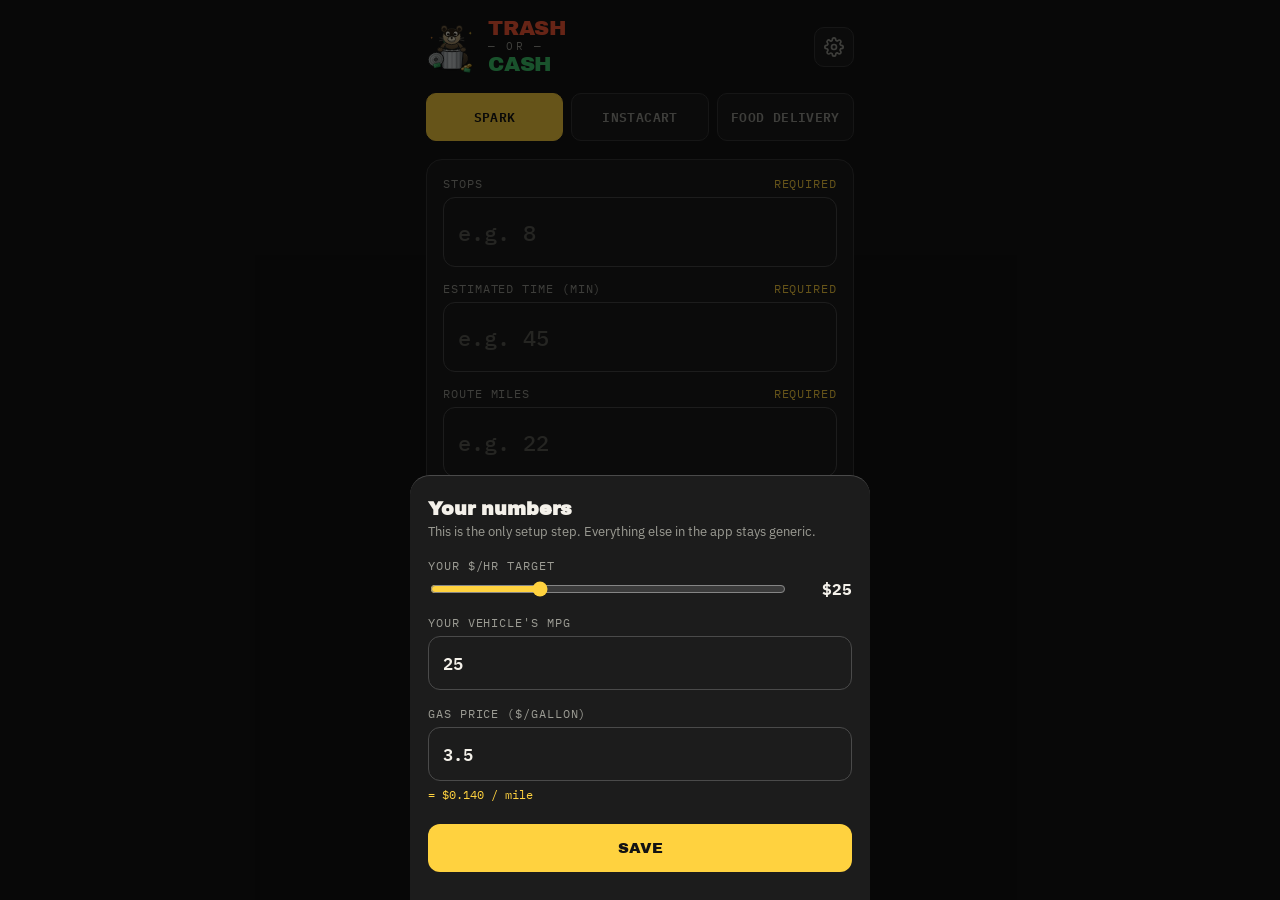
<file: Trash or Cash.html>
<!DOCTYPE html>
<html lang="en">
<head>
<meta charset="UTF-8">
<meta name="viewport" content="width=device-width, initial-scale=1.0, maximum-scale=1.0, user-scalable=no">
<title>Trash or Cash</title>
<style>
  @import url('https://fonts.googleapis.com/css2?family=Archivo+Black&family=IBM+Plex+Sans:wght@400;500;600;700&family=IBM+Plex+Mono:wght@500;600;700&display=swap');

  :root{
    --bg: #131313;
    --panel: #1C1C1C;
    --panel-2: #232323;
    --line: #383838;
    --line-bright: #4a4a4a;
    --text: #F4F1EA;
    --muted: #9C9C94;
    --cash: #3ECF6E;
    --cash-dim: #163821;
    --trash: #FF5A36;
    --trash-dim: #3D1D14;
    --caution: #FFD23F;
  }

  *{ box-sizing:border-box; -webkit-tap-highlight-color:transparent; }

  html,body{
    margin:0; padding:0;
    background:var(--bg);
    color:var(--text);
    font-family:'IBM Plex Sans', -apple-system, sans-serif;
    min-height:100%;
    overscroll-behavior:none;
  }

  .app{ max-width:460px; margin:0 auto; padding:18px 16px 40px; min-height:100vh; }

  /* ---------- Header / Logo ---------- */
  header{ display:flex; align-items:center; justify-content:space-between; margin-bottom:18px; }
  .brand{ display:flex; align-items:center; gap:10px; }
  .brand-icon{ width:52px; height:52px; flex:0 0 auto; }
  .wordmark{ font-family:'Archivo Black', sans-serif; font-size:21px; line-height:1; letter-spacing:-0.01em; }
  .wordmark .trash-word{ color:var(--trash); }
  .wordmark .or-word{ color:var(--muted); font-family:'IBM Plex Mono',monospace; font-size:11px; display:block; letter-spacing:0.2em; margin:2px 0; }
  .wordmark .cash-word{ color:var(--cash); }

  .gear-btn{
    width:40px; height:40px; border-radius:10px; border:1px solid var(--line);
    background:var(--panel); display:flex; align-items:center; justify-content:center;
    color:var(--muted); cursor:pointer;
  }
  .gear-btn:active{ background:var(--panel-2); }

  /* ---------- Tabs ---------- */
  .tabs{ display:flex; gap:8px; margin-bottom:18px; }
  .tab{
    flex:1; text-align:center; padding:12px 6px; border-radius:10px;
    border:1.5px solid var(--line); background:var(--panel);
    font-family:'IBM Plex Mono',monospace; font-weight:600; font-size:12.5px;
    letter-spacing:0.03em; color:var(--muted); cursor:pointer;
  }
  .tab.active{ border-color:var(--caution); color:var(--bg); background:var(--caution); }

  /* ---------- Field blocks ---------- */
  .field-group{ margin-bottom:14px; }
  .field-label{
    font-family:'IBM Plex Mono',monospace; font-size:11.5px; letter-spacing:0.08em;
    text-transform:uppercase; color:var(--muted); margin-bottom:6px; display:flex;
    justify-content:space-between; align-items:baseline;
  }
  .field-label .req{ color:var(--caution); }
  .field-input{
    width:100%; padding:16px 14px; border-radius:12px; border:1.5px solid var(--line-bright);
    background:var(--panel); color:var(--text); font-family:'IBM Plex Mono',monospace;
    font-size:22px; font-weight:600; outline:none;
  }
  .field-input:focus{ border-color:var(--caution); }
  .field-input::placeholder{ color:#5c5c56; font-weight:500; }
  .field-hint{ font-size:12px; color:var(--muted); margin-top:5px; }

  .required-block{
    background:var(--panel); border:1px solid var(--line); border-radius:16px;
    padding:16px; margin-bottom:14px;
  }

  /* ---------- More details (optional) ---------- */
  .more-toggle{
    width:100%; display:flex; align-items:center; justify-content:space-between;
    background:transparent; border:1px dashed var(--line-bright); border-radius:12px;
    padding:12px 14px; color:var(--muted); font-family:'IBM Plex Mono',monospace;
    font-size:12px; letter-spacing:0.05em; cursor:pointer; margin-bottom:10px;
  }
  .more-toggle .chev{ transition:transform .2s ease; }
  .more-toggle.open .chev{ transform:rotate(180deg); }
  .more-panel{ display:none; margin-bottom:14px; }
  .more-panel.open{ display:block; }
  .more-panel .field-group{ margin-bottom:12px; }
  .more-panel .field-input{ font-size:17px; padding:12px 14px; }

  /* ---------- Waiting note (shown until required fields are filled) ---------- */
  .waiting-note{
    text-align:center; font-family:'IBM Plex Mono',monospace; font-size:12.5px;
    color:var(--muted); padding:18px 10px; border:1px dashed var(--line-bright);
    border-radius:14px; margin:6px 0 20px;
  }
  .waiting-note.hidden{ display:none; }

  /* ---------- Result ---------- */
  .result{ display:none; }
  .result.show{ display:block; animation:rise .25s ease; }
  @keyframes rise{ from{ opacity:0; transform:translateY(8px);} to{opacity:1; transform:translateY(0);} }

  .verdict-card{
    border-radius:18px; padding:24px 20px; text-align:center; margin-bottom:14px;
    border:2px solid transparent;
  }
  .verdict-card.cash{ background:var(--cash-dim); border-color:var(--cash); }
  .verdict-card.trash{ background:var(--trash-dim); border-color:var(--trash); }

  .verdict-word{ font-family:'Archivo Black',sans-serif; font-size:44px; line-height:1; letter-spacing:-0.01em; }
  .verdict-card.cash .verdict-word{ color:var(--cash); }
  .verdict-card.trash .verdict-word{ color:var(--trash); }

  .verdict-sub{ font-family:'IBM Plex Mono',monospace; font-size:13px; color:var(--text); opacity:0.85; margin-top:6px; }

  /* Tilt bar signature element */
  .tilt-wrap{ margin:18px auto 4px; max-width:280px; }
  .tilt-track{
    position:relative; height:10px; border-radius:6px; background:var(--panel-2);
    border:1px solid var(--line); overflow:visible;
  }
  .tilt-fill{
    position:absolute; top:0; bottom:0; left:50%; border-radius:6px;
    transition:width .3s ease, background .3s ease, left .3s ease;
  }
  .tilt-marker{
    position:absolute; top:50%; width:2px; height:20px; background:var(--muted);
    left:50%; transform:translate(-50%,-50%);
  }
  .tilt-labels{ display:flex; justify-content:space-between; font-family:'IBM Plex Mono',monospace;
    font-size:10px; color:var(--muted); margin-top:6px; letter-spacing:0.05em; }

  .stat-grid{ display:grid; grid-template-columns:1fr 1fr; gap:10px; margin-bottom:8px; }
  .stat-box{ background:var(--panel); border:1px solid var(--line); border-radius:12px; padding:12px 14px; }
  .stat-box .stat-label{ font-family:'IBM Plex Mono',monospace; font-size:10.5px; text-transform:uppercase;
    letter-spacing:0.06em; color:var(--muted); margin-bottom:4px; }
  .stat-box .stat-value{ font-family:'IBM Plex Mono',monospace; font-size:19px; font-weight:600; }

  .breakeven-note{
    font-family:'IBM Plex Mono',monospace; font-size:12.5px; color:var(--muted);
    text-align:center; padding:10px 6px 0;
  }

  /* ---------- Settings modal ---------- */
  .modal-backdrop{
    display:none; position:fixed; inset:0; background:rgba(0,0,0,0.6); z-index:50;
    align-items:flex-end; justify-content:center;
  }
  .modal-backdrop.show{ display:flex; }
  .modal{
    background:var(--panel); border-top:1.5px solid var(--line-bright); border-radius:20px 20px 0 0;
    width:100%; max-width:460px; padding:22px 18px 28px; max-height:88vh; overflow-y:auto;
  }
  .modal h2{ font-family:'Archivo Black',sans-serif; font-size:19px; margin:0 0 4px; }
  .modal .modal-sub{ font-size:13px; color:var(--muted); margin-bottom:18px; }
  .modal .field-group{ margin-bottom:16px; }
  .slider-row{ display:flex; align-items:center; gap:12px; }
  .slider-row input[type=range]{ flex:1; accent-color:var(--caution); }
  .slider-value{ font-family:'IBM Plex Mono',monospace; font-weight:700; font-size:16px; min-width:52px; text-align:right; }
  .modal-save{
    width:100%; padding:16px; border-radius:12px; border:none; background:var(--caution);
    color:var(--bg); font-family:'Archivo Black',sans-serif; font-size:15px; cursor:pointer; margin-top:6px;
  }
  .derived-rate{ font-family:'IBM Plex Mono',monospace; font-size:12px; color:var(--caution); margin-top:6px; }

  .footer-note{ text-align:center; font-size:11px; color:var(--muted); margin-top:22px; line-height:1.5; }
</style>
</head>
<body>
<div class="app">

  <header>
    <div class="brand">
      <svg class="brand-icon" viewBox="0 0 200 200" fill="none">
  <defs>
    <linearGradient id="canG" x1="0" y1="0" x2="1" y2="0">
      <stop offset="0%" stop-color="#9aa0a3"/>
      <stop offset="50%" stop-color="#d4d9db"/>
      <stop offset="100%" stop-color="#787e81"/>
    </linearGradient>
    <linearGradient id="lidG" x1="0" y1="0" x2="1" y2="1">
      <stop offset="0%" stop-color="#c7cccb"/>
      <stop offset="100%" stop-color="#868c8a"/>
    </linearGradient>
    <linearGradient id="furG" x1="0" y1="0" x2="0" y2="1">
      <stop offset="0%" stop-color="#8a734f"/>
      <stop offset="100%" stop-color="#5e4c33"/>
    </linearGradient>
    <linearGradient id="headG" x1="0" y1="0" x2="0" y2="1">
      <stop offset="0%" stop-color="#dfcda6"/>
      <stop offset="100%" stop-color="#b49a70"/>
    </linearGradient>
    <linearGradient id="billG5" x1="0" y1="0" x2="1" y2="1">
      <stop offset="0%" stop-color="#6BEF98"/>
      <stop offset="100%" stop-color="#238C4A"/>
    </linearGradient>
    <radialGradient id="coinG5" cx="35%" cy="30%" r="75%">
      <stop offset="0%" stop-color="#FFE9A0"/>
      <stop offset="100%" stop-color="#C08E12"/>
    </radialGradient>
    <linearGradient id="coinRimG" x1="0" y1="0" x2="0" y2="1">
      <stop offset="0%" stop-color="#a67a12"/>
      <stop offset="100%" stop-color="#6b4c08"/>
    </linearGradient>
  </defs>

  <ellipse cx="100" cy="180" rx="66" ry="9" fill="#000" opacity="0.35"/>

  <!-- TAIL -->
  <path d="M132 160c14 3 23-8 20-20-2-7-8-11-14-9" fill="none" stroke="url(#furG)" stroke-width="16" stroke-linecap="round"/>
  <path d="M132 160c14 3 23-8 20-20-2-7-8-11-14-9" fill="none" stroke="#241d13" stroke-width="16" stroke-linecap="round" stroke-dasharray="5 9" opacity="0.5"/>

  <!-- CAN BODY: simple rounded shape, no complex clipping -->
  <path d="M56 108h88l-6 68a10 10 0 0 1-10 9H72a10 10 0 0 1-10-9z"
        fill="url(#canG)" stroke="#161717" stroke-width="3.5" stroke-linejoin="round"/>
  <!-- simple bold ribs -->
  <g stroke="#3a3d3c" stroke-width="2.4" opacity="0.5">
    <path d="M66 112l1 68"/><path d="M82 112l0 70"/><path d="M100 112l0 71"/>
    <path d="M118 112l0 70"/><path d="M134 112l-1 68"/>
  </g>
  <g stroke="#fff" stroke-width="1.4" opacity="0.4">
    <path d="M74 112l1 68"/><path d="M91 112l0 70"/><path d="M109 112l0 70"/><path d="M126 112l-1 68"/>
  </g>
  <!-- rim -->
  <ellipse cx="100" cy="108" rx="44" ry="10" fill="#b3b8b6" stroke="#161717" stroke-width="3.5"/>
  <ellipse cx="100" cy="106" rx="37" ry="7" fill="#1c1d1b"/>
  <g fill="#eef1ee">
    <circle cx="64" cy="108.5" r="2"/><circle cx="80" cy="112" r="2"/><circle cx="100" cy="113" r="2"/>
    <circle cx="120" cy="112" r="2"/><circle cx="136" cy="108.5" r="2"/>
  </g>

  <!-- LID: simple dome, tilted, leaning left -->
  <g transform="translate(38 148) rotate(-20)">
    <ellipse cx="0" cy="0" rx="30" ry="27" fill="url(#lidG)" stroke="#161717" stroke-width="3.2"/>
    <ellipse cx="0" cy="0" rx="22" ry="19.8" fill="none" stroke="#6f7573" stroke-width="1.8"/>
    <ellipse cx="0" cy="0" rx="13" ry="11.7" fill="none" stroke="#6f7573" stroke-width="1.8"/>
    <ellipse cx="0" cy="0" rx="7" ry="6.3" fill="#565a59" stroke="#161717" stroke-width="1.8"/>
    <ellipse cx="-8" cy="-9" rx="9" ry="5" fill="#fff" opacity="0.18"/>
  </g>

  <!-- BILLS poking out -->
  <g transform="rotate(-6 82 78)">
    <rect x="68" y="52" width="28" height="40" rx="2" fill="url(#billG5)" stroke="#0f3d24" stroke-width="1.8"/>
    <ellipse cx="82" cy="72" rx="6.5" ry="8" fill="none" stroke="#0f3d24" stroke-width="1"/>
    <text x="82" y="75" font-family="IBM Plex Mono" font-weight="700" font-size="7.5" fill="#0f3d24" text-anchor="middle">$</text>
  </g>

  <!-- coins at base — edge thickness + reeded rim + embossed mark for a real coin read -->
  <g transform="translate(155 178) scale(1.15)">
    <ellipse cx="0" cy="2.4" rx="9" ry="6.5" fill="url(#coinRimG)"/>
    <ellipse cx="0" cy="0" rx="9" ry="6.5" fill="url(#coinG5)" stroke="#7a5a0a" stroke-width="1"/>
    <ellipse cx="0" cy="0" rx="6.7" ry="4.7" fill="none" stroke="#a67a12" stroke-width="0.8" opacity="0.75"/>
    <text x="0" y="2.4" font-family="IBM Plex Mono" font-weight="700" font-size="6.5" fill="#8a5c0d" text-anchor="middle" opacity="0.9">&#162;</text>
    <ellipse cx="-2.6" cy="-2" rx="2.6" ry="1.3" fill="#fff" opacity="0.35"/>
  </g>
  <g transform="translate(167 170) scale(0.9)">
    <ellipse cx="0" cy="2.4" rx="9" ry="6.5" fill="url(#coinRimG)"/>
    <ellipse cx="0" cy="0" rx="9" ry="6.5" fill="url(#coinG5)" stroke="#7a5a0a" stroke-width="1"/>
    <ellipse cx="0" cy="0" rx="6.7" ry="4.7" fill="none" stroke="#a67a12" stroke-width="0.8" opacity="0.75"/>
    <text x="0" y="2.4" font-family="IBM Plex Mono" font-weight="700" font-size="6.5" fill="#8a5c0d" text-anchor="middle" opacity="0.9">&#162;</text>
    <ellipse cx="-2.6" cy="-2" rx="2.6" ry="1.3" fill="#fff" opacity="0.35"/>
  </g>
  <g transform="translate(142 184) scale(0.75)">
    <ellipse cx="0" cy="2.4" rx="9" ry="6.5" fill="url(#coinRimG)"/>
    <ellipse cx="0" cy="0" rx="9" ry="6.5" fill="url(#coinG5)" stroke="#7a5a0a" stroke-width="1"/>
    <ellipse cx="0" cy="0" rx="6.7" ry="4.7" fill="none" stroke="#a67a12" stroke-width="0.8" opacity="0.75"/>
    <text x="0" y="2.4" font-family="IBM Plex Mono" font-weight="700" font-size="6.5" fill="#8a5c0d" text-anchor="middle" opacity="0.9">&#162;</text>
    <ellipse cx="-2.6" cy="-2" rx="2.6" ry="1.3" fill="#fff" opacity="0.35"/>
  </g>

  <!-- extra bills scattered near the base -->
  <g transform="rotate(-14 45 172)">
    <rect x="30" y="162" width="26" height="16" rx="2" fill="url(#billG5)" stroke="#0f3d24" stroke-width="1.6"/>
    <ellipse cx="43" cy="170" rx="4.8" ry="5.8" fill="none" stroke="#0f3d24" stroke-width="0.9"/>
  </g>
  <g transform="rotate(10 160 190)">
    <rect x="146" y="182" width="24" height="15" rx="2" fill="url(#billG5)" stroke="#0f3d24" stroke-width="1.6"/>
  </g>

  <!-- sparkles -->
  <path d="M170 40l1.6 4.8 4.8 1.6-4.8 1.6-1.6 4.8-1.6-4.8-4.8-1.6 4.8-1.6z" fill="#FFD23F"/>
  <path d="M22 60l1.2 3.6 3.6 1.2-3.6 1.2-1.2 3.6-1.2-3.6-3.6-1.2 3.6-1.2z" fill="#FF9A3D"/>

  <!-- RACCOON — simplified: paws are big single blobs directly on the rim, no elbow segment -->
  <ellipse cx="99" cy="90" rx="27" ry="18" fill="url(#furG)"/>

  <!-- arms: one smooth capsule shape each, shoulder straight to paw, no bend -->
  <path d="M78 82c-14 2-24 12-25 26 8 2 15-1 18-8 3-7 5-13 12-16z" fill="url(#furG)" stroke="#161717" stroke-width="2.6" stroke-linejoin="round"/>
  <path d="M120 82c14 2 24 12 25 26-8 2-15-1-18-8-3-7-5-13-12-16z" fill="url(#furG)" stroke="#161717" stroke-width="2.6" stroke-linejoin="round"/>
  <!-- paws -->
  <ellipse cx="55" cy="110" rx="11" ry="9" fill="url(#furG)" stroke="#161717" stroke-width="2.4"/>
  <ellipse cx="143" cy="110" rx="11" ry="9" fill="url(#furG)" stroke="#161717" stroke-width="2.4"/>
  <path d="M48 107l-2-4M55 105.5l0-4.5M62 107l2-4" stroke="#241d13" stroke-width="1.5" stroke-linecap="round"/>
  <path d="M136 107l2-4M143 105.5l0-4.5M150 107l-2-4" stroke="#241d13" stroke-width="1.5" stroke-linecap="round"/>

  <!-- head -->
  <ellipse cx="99" cy="60" rx="35" ry="31" fill="url(#headG)" stroke="#161717" stroke-width="3"/>

  <!-- ears -->
  <ellipse cx="70" cy="30" rx="12" ry="13" fill="url(#furG)" stroke="#161717" stroke-width="2.3"/>
  <ellipse cx="128" cy="30" rx="12" ry="13" fill="url(#furG)" stroke="#161717" stroke-width="2.3"/>
  <ellipse cx="70" cy="32" rx="6.4" ry="7" fill="#2a2117"/>
  <ellipse cx="128" cy="32" rx="6.4" ry="7" fill="#2a2117"/>

  <!-- mask -->
  <path d="M67 46c8-11 20-16 32-16s24 5 32 16c-4 11-17 18-32 18s-28-7-32-18z" fill="#2c2416"/>

  <!-- eyes -->
  <ellipse cx="84" cy="49" rx="7.5" ry="9" fill="#fbf6e8"/>
  <ellipse cx="114" cy="49" rx="7.5" ry="9" fill="#fbf6e8"/>
  <circle cx="86" cy="51" r="4.8" fill="#181410"/>
  <circle cx="112" cy="51" r="4.8" fill="#181410"/>
  <circle cx="88" cy="48.5" r="1.7" fill="#fff"/>
  <circle cx="114" cy="48.5" r="1.7" fill="#fff"/>

  <!-- snout -->
  <ellipse cx="99" cy="70" rx="15" ry="11.5" fill="#f0e6c9" stroke="#161717" stroke-width="2"/>
  <ellipse cx="99" cy="65.5" rx="4.4" ry="3.6" fill="#241c13"/>
  <path d="M99 69v3.5" stroke="#241c13" stroke-width="1.4"/>
  <path d="M84 73c4.5 6.5 23 6.5 27.5 0" stroke="#241c13" stroke-width="2" stroke-linecap="round" fill="none"/>

  <!-- whiskers -->
  <path d="M66 67l-13-2M66 73l-14 3M132 67l13-2M132 73l14 3" stroke="#f3ead2" stroke-width="1.3" stroke-linecap="round" opacity="0.85"/>
</svg>
      <div class="wordmark">
        <span class="trash-word">TRASH</span><span class="or-word">— OR —</span><span class="cash-word">CASH</span>
      </div>
    </div>
    <button class="gear-btn" id="settingsBtn" aria-label="Settings">
      <svg width="20" height="20" viewBox="0 0 24 24" fill="none" stroke="currentColor" stroke-width="2"><circle cx="12" cy="12" r="3"></circle><path d="M19.4 15a1.65 1.65 0 0 0 .33 1.82l.06.06a2 2 0 1 1-2.83 2.83l-.06-.06a1.65 1.65 0 0 0-1.82-.33 1.65 1.65 0 0 0-1 1.51V21a2 2 0 0 1-4 0v-.09A1.65 1.65 0 0 0 9 19.4a1.65 1.65 0 0 0-1.82.33l-.06.06a2 2 0 1 1-2.83-2.83l.06-.06a1.65 1.65 0 0 0 .33-1.82 1.65 1.65 0 0 0-1.51-1H3a2 2 0 0 1 0-4h.09A1.65 1.65 0 0 0 4.6 9a1.65 1.65 0 0 0-.33-1.82l-.06-.06a2 2 0 1 1 2.83-2.83l.06.06a1.65 1.65 0 0 0 1.82.33H9a1.65 1.65 0 0 0 1-1.51V3a2 2 0 0 1 4 0v.09a1.65 1.65 0 0 0 1 1.51 1.65 1.65 0 0 0 1.82-.33l.06-.06a2 2 0 1 1 2.83 2.83l-.06.06a1.65 1.65 0 0 0-.33 1.82V9a1.65 1.65 0 0 0 1.51 1H21a2 2 0 0 1 0 4h-.09a1.65 1.65 0 0 0-1.51 1z"></path></svg>
    </button>
  </header>

  <div class="tabs" id="tabs">
    <div class="tab active" data-tab="spark">SPARK</div>
    <div class="tab" data-tab="instacart">INSTACART</div>
    <div class="tab" data-tab="food">FOOD DELIVERY</div>
  </div>

  <!-- ============ SPARK ============ -->
  <div class="platform-panel" id="panel-spark">
    <div class="required-block">
      <div class="field-group">
        <div class="field-label"><span>Stops</span><span class="req">required</span></div>
        <input class="field-input" type="number" inputmode="numeric" id="spark-stops" placeholder="e.g. 8">
      </div>
      <div class="field-group">
        <div class="field-label"><span>Estimated time (min)</span><span class="req">required</span></div>
        <input class="field-input" type="number" inputmode="numeric" id="spark-time" placeholder="e.g. 45">
      </div>
      <div class="field-group">
        <div class="field-label"><span>Route miles</span><span class="req">required</span></div>
        <input class="field-input" type="number" inputmode="decimal" id="spark-miles" placeholder="e.g. 22">
        <div class="field-hint">The actual driving distance for this order — store to all stops.</div>
      </div>
      <div class="field-group" style="margin-bottom:0;">
        <div class="field-label"><span>Offer amount ($)</span><span class="req">required</span></div>
        <input class="field-input" type="number" inputmode="decimal" id="spark-offer" placeholder="e.g. 24.50">
      </div>
    </div>

    <button class="more-toggle" data-more="spark"><span>+ MORE DETAILS (OPTIONAL)</span><span class="chev">▾</span></button>
    <div class="more-panel" id="more-spark">
      <div class="field-group">
        <div class="field-label"><span>Items (shop &amp; deliver)</span></div>
        <input class="field-input" type="number" inputmode="numeric" id="spark-items" placeholder="leave blank for multi-stop">
        <div class="field-hint">For logging only — doesn't change the math, since offer and time already capture the payout.</div>
      </div>
      <div class="field-group">
        <div class="field-label"><span>Return miles to store</span></div>
        <input class="field-input" type="number" inputmode="decimal" id="spark-return" placeholder="leave blank to skip">
        <div class="field-hint">The trip back after your last stop, if you're heading straight back. Only counted if you enter it.</div>
      </div>
    </div>
  </div>

  <!-- ============ INSTACART ============ -->
  <div class="platform-panel" id="panel-instacart" style="display:none;">
    <div class="required-block">
      <div class="field-group">
        <div class="field-label"><span>Items</span><span class="req">required</span></div>
        <input class="field-input" type="number" inputmode="numeric" id="ic-items" placeholder="e.g. 32">
      </div>
      <div class="field-group">
        <div class="field-label"><span>Delivery miles</span><span class="req">required</span></div>
        <input class="field-input" type="number" inputmode="decimal" id="ic-miles" placeholder="e.g. 5.2">
      </div>
      <div class="field-group" style="margin-bottom:0;">
        <div class="field-label"><span>Offer amount ($)</span><span class="req">required</span></div>
        <input class="field-input" type="number" inputmode="decimal" id="ic-offer" placeholder="e.g. 41.00">
      </div>
    </div>
    <div class="field-hint" style="margin:-6px 0 14px 4px;" id="ic-time-preview">Instacart doesn't show a time estimate, so time is estimated from item count.</div>

    <button class="more-toggle" data-more="instacart"><span>+ MORE DETAILS (OPTIONAL)</span><span class="chev">▾</span></button>
    <div class="more-panel" id="more-instacart">
      <div class="field-group">
        <div class="field-label"><span>Your shopping speed (sec/item)</span></div>
        <input class="field-input" type="number" inputmode="decimal" id="ic-speed" placeholder="default: 150">
        <div class="field-hint">Leave blank to use the generic default. Know your own pace? Enter it.</div>
      </div>
      <div class="field-group" style="margin-bottom:0;">
        <div class="field-label"><span>Avg. driving speed (mph)</span></div>
        <input class="field-input" type="number" inputmode="decimal" id="ic-mph" placeholder="default: 40">
        <div class="field-hint">Used to turn delivery miles into drive time. Leave blank to use the generic default.</div>
      </div>
    </div>
  </div>

  <!-- ============ FOOD DELIVERY ============ -->
  <div class="platform-panel" id="panel-food" style="display:none;">
    <div class="required-block">
      <div class="field-group">
        <div class="field-label"><span>Estimated time (min)</span><span class="req">required</span></div>
        <input class="field-input" type="number" inputmode="numeric" id="fd-time" placeholder="e.g. 22">
      </div>
      <div class="field-group">
        <div class="field-label"><span>Miles</span><span class="req">required</span></div>
        <input class="field-input" type="number" inputmode="decimal" id="fd-miles" placeholder="e.g. 6.4">
      </div>
      <div class="field-group" style="margin-bottom:0;">
        <div class="field-label"><span>Offer amount ($)</span><span class="req">required</span></div>
        <input class="field-input" type="number" inputmode="decimal" id="fd-offer" placeholder="e.g. 9.75">
      </div>
    </div>
  </div>

  <div class="waiting-note" id="waitingNote">Fill in the required fields above — this updates as you go.</div>

  <div class="result" id="result">
    <div class="verdict-card" id="verdictCard">
      <div class="verdict-word" id="verdictWord">CASH</div>
      <div class="verdict-sub" id="verdictSub">$27.40/hr net — above your $25 target</div>
      <div class="tilt-wrap">
        <div class="tilt-track">
          <div class="tilt-marker"></div>
          <div class="tilt-fill" id="tiltFill"></div>
        </div>
        <div class="tilt-labels"><span>TRASH</span><span>TARGET</span><span>CASH</span></div>
      </div>
    </div>

    <div class="stat-grid">
      <div class="stat-box"><div class="stat-label">Net $/hr</div><div class="stat-value" id="statNet">—</div></div>
      <div class="stat-box"><div class="stat-label">Gross $/hr</div><div class="stat-value" id="statGross">—</div></div>
      <div class="stat-box"><div class="stat-label">Fuel cost</div><div class="stat-value" id="statFuel">—</div></div>
      <div class="stat-box"><div class="stat-label">Time used</div><div class="stat-value" id="statTime">—</div></div>
    </div>
    <div class="breakeven-note" id="breakevenNote"></div>
  </div>

  <div class="footer-note">Nothing here is assumed unless you enter it — except Instacart's default shopping speed, which you can override anytime in More Details.</div>
</div>

<!-- ============ SETTINGS MODAL ============ -->
<div class="modal-backdrop" id="settingsModal">
  <div class="modal">
    <h2>Your numbers</h2>
    <div class="modal-sub">This is the only setup step. Everything else in the app stays generic.</div>

    <div class="field-group">
      <div class="field-label"><span>Your $/hr target</span></div>
      <div class="slider-row">
        <input type="range" id="setThreshold" min="10" max="60" step="1" value="25">
        <div class="slider-value" id="setThresholdVal">$25</div>
      </div>
    </div>

    <div class="field-group">
      <div class="field-label"><span>Your vehicle's MPG</span></div>
      <input class="field-input" type="number" inputmode="decimal" id="setMpg" placeholder="e.g. 25" style="font-size:17px; padding:12px 14px;">
    </div>

    <div class="field-group">
      <div class="field-label"><span>Gas price ($/gallon)</span></div>
      <input class="field-input" type="number" inputmode="decimal" id="setGas" placeholder="e.g. 3.50" style="font-size:17px; padding:12px 14px;">
      <div class="derived-rate" id="derivedRate">= $0.140 / mile</div>
    </div>

    <button class="modal-save" id="saveSettings">SAVE</button>
  </div>
</div>

<script>
(function(){
  const DEFAULTS = { threshold:25, mpg:25, gas:3.50 };
  const CONSTANTS = { icSpeed:150, icMph:40 }; // generic fallbacks — never persisted, always current
  let settings = loadSettings();

  function loadSettings(){
    try{
      const raw = localStorage.getItem('toc_settings');
      if(raw){
        const stored = JSON.parse(raw);
        // Only pull the three user-editable keys. Ignore any legacy icSpeed/icMph
        // from older saves so code updates to those defaults always take effect.
        return {
          threshold: typeof stored.threshold === 'number' ? stored.threshold : DEFAULTS.threshold,
          mpg: typeof stored.mpg === 'number' ? stored.mpg : DEFAULTS.mpg,
          gas: typeof stored.gas === 'number' ? stored.gas : DEFAULTS.gas
        };
      }
    }catch(e){}
    return Object.assign({}, DEFAULTS);
  }
  function saveSettings(){
    try{ localStorage.setItem('toc_settings', JSON.stringify({threshold:settings.threshold, mpg:settings.mpg, gas:settings.gas})); }catch(e){}
  }
  function costPerMile(){ return settings.gas / settings.mpg; }

  // ---------- Field persistence ----------
  const FIELD_IDS = ['spark-stops','spark-time','spark-miles','spark-offer','spark-return','spark-items',
    'ic-items','ic-offer','ic-speed','ic-miles','ic-mph','fd-time','fd-miles','fd-offer'];

  function loadFields(){
    try{
      const raw = localStorage.getItem('toc_fields');
      if(!raw) return;
      const data = JSON.parse(raw);
      FIELD_IDS.forEach(id=>{
        const el = document.getElementById(id);
        if(el && data[id] !== undefined && data[id] !== '') el.value = data[id];
      });
    }catch(e){}
  }
  function saveFields(){
    try{
      const data = {};
      FIELD_IDS.forEach(id=>{
        const el = document.getElementById(id);
        if(el) data[id] = el.value;
      });
      localStorage.setItem('toc_fields', JSON.stringify(data));
    }catch(e){}
  }
  let lastTab = 'spark';
  try{ lastTab = localStorage.getItem('toc_last_tab') || 'spark'; }catch(e){}

  // ---------- Tabs ----------
  const tabs = document.querySelectorAll('.tab');
  const panels = { spark:'panel-spark', instacart:'panel-instacart', food:'panel-food' };
  function activateTab(name){
    tabs.forEach(t=> t.classList.toggle('active', t.dataset.tab === name));
    Object.keys(panels).forEach(k=>{
      document.getElementById(panels[k]).style.display = (k===name) ? 'block' : 'none';
    });
    lastTab = name;
    try{ localStorage.setItem('toc_last_tab', name); }catch(e){}
  }
  tabs.forEach(t=> t.addEventListener('click', ()=>{ activateTab(t.dataset.tab); runCheck(); }));

  // ---------- More details toggles ----------
  document.querySelectorAll('.more-toggle').forEach(btn=>{
    btn.addEventListener('click', ()=>{
      const key = btn.dataset.more;
      const panel = document.getElementById('more-'+key);
      const open = panel.classList.toggle('open');
      btn.classList.toggle('open', open);
      btn.querySelector('span').textContent = open ? '– MORE DETAILS (OPTIONAL)' : '+ MORE DETAILS (OPTIONAL)';
    });
  });

  // ---------- Settings modal ----------
  const modal = document.getElementById('settingsModal');
  document.getElementById('settingsBtn').addEventListener('click', ()=>{
    document.getElementById('setThreshold').value = settings.threshold;
    document.getElementById('setThresholdVal').textContent = '$'+settings.threshold;
    document.getElementById('setMpg').value = settings.mpg;
    document.getElementById('setGas').value = settings.gas;
    updateDerivedRate();
    modal.classList.add('show');
  });
  document.getElementById('setThreshold').addEventListener('input', (e)=>{
    document.getElementById('setThresholdVal').textContent = '$'+e.target.value;
  });
  function updateDerivedRate(){
    const mpg = parseFloat(document.getElementById('setMpg').value) || DEFAULTS.mpg;
    const gas = parseFloat(document.getElementById('setGas').value) || DEFAULTS.gas;
    document.getElementById('derivedRate').textContent = '= $'+(gas/mpg).toFixed(3)+' / mile';
  }
  document.getElementById('setMpg').addEventListener('input', updateDerivedRate);
  document.getElementById('setGas').addEventListener('input', updateDerivedRate);

  document.getElementById('saveSettings').addEventListener('click', ()=>{
    settings.threshold = parseFloat(document.getElementById('setThreshold').value) || DEFAULTS.threshold;
    settings.mpg = parseFloat(document.getElementById('setMpg').value) || DEFAULTS.mpg;
    settings.gas = parseFloat(document.getElementById('setGas').value) || DEFAULTS.gas;
    saveSettings();
    modal.classList.remove('show');
    runCheck();
  });

  // First run: show settings automatically
  let hasSettings = false;
  try{ hasSettings = !!localStorage.getItem('toc_settings'); }catch(e){}
  if(!hasSettings){
    document.getElementById('settingsBtn').click();
  }

  // ---------- Calculation ----------
  function num(id){ const v = parseFloat(document.getElementById(id).value); return isNaN(v) ? null : v; }

  function calcSpark(){
    const stops = num('spark-stops'), time = num('spark-time'), miles = num('spark-miles'), offer = num('spark-offer');
    if(stops===null || time===null || miles===null || offer===null || time<=0) return null;
    const returnMiles = num('spark-return') || 0;
    const fuel = (miles + returnMiles) * costPerMile();
    const hrs = time/60;
    return { gross: offer/hrs, net:(offer-fuel)/hrs, fuel, hrs, offer };
  }

  function calcInstacart(){
    const items = num('ic-items'), offer = num('ic-offer'), miles = num('ic-miles');
    if(items===null || offer===null || miles===null) return null;
    const speed = num('ic-speed') || CONSTANTS.icSpeed; // seconds per item
    const shopTime = (items * speed) / 60; // minutes
    const mph = num('ic-mph') || CONSTANTS.icMph;
    const driveTime = mph>0 ? (miles / mph) * 60 : 0; // minutes
    const time = shopTime + driveTime;
    if(time<=0) return null;
    const fuel = miles * costPerMile();
    const hrs = time/60;
    return { gross: offer/hrs, net:(offer-fuel)/hrs, fuel, hrs, offer, shopTime, driveTime };
  }

  function calcFood(){
    const time = num('fd-time'), miles = num('fd-miles'), offer = num('fd-offer');
    if(time===null || miles===null || offer===null || time<=0) return null;
    const fuel = miles * costPerMile();
    const hrs = time/60;
    return { gross: offer/hrs, net:(offer-fuel)/hrs, fuel, hrs, offer };
  }

  function currentCalc(){
    const active = document.querySelector('.tab.active').dataset.tab;
    if(active==='spark') return calcSpark();
    if(active==='instacart') return calcInstacart();
    return calcFood();
  }

  function fmtMoney(v){ return '$'+v.toFixed(2); }
  function fmtHr(v){ return '$'+v.toFixed(2)+'/hr'; }

  function runCheck(){
    const r = currentCalc();
    const resultEl = document.getElementById('result');
    const waitingEl = document.getElementById('waitingNote');
    if(!r){
      resultEl.classList.remove('show');
      waitingEl.classList.remove('hidden');
      return;
    }
    waitingEl.classList.add('hidden');
    const card = document.getElementById('verdictCard');
    const word = document.getElementById('verdictWord');
    const sub = document.getElementById('verdictSub');
    const isCash = r.net >= settings.threshold;
    card.className = 'verdict-card ' + (isCash ? 'cash' : 'trash');
    word.textContent = isCash ? 'CASH' : 'TRASH';
    const diff = Math.abs(r.net - settings.threshold);
    sub.textContent = fmtHr(r.net) + ' net — ' + (isCash ? 'above' : 'below') + ' your $'+settings.threshold+' target by '+fmtMoney(diff)+'/hr';

    // tilt bar: map net vs threshold to a -50%..+50% fill from center
    const range = 20; // dollars of spread mapped to full bar
    let pct = ((r.net - settings.threshold) / range) * 50;
    pct = Math.max(-50, Math.min(50, pct));
    const fill = document.getElementById('tiltFill');
    if(pct >= 0){
      fill.style.left = '50%';
      fill.style.width = pct+'%';
      fill.style.background = 'var(--cash)';
    } else {
      fill.style.left = (50+pct)+'%';
      fill.style.width = (-pct)+'%';
      fill.style.background = 'var(--trash)';
    }

    document.getElementById('statNet').textContent = fmtHr(r.net);
    document.getElementById('statGross').textContent = fmtHr(r.gross);
    document.getElementById('statFuel').textContent = r.fuel>0 ? fmtMoney(r.fuel) : '— not entered';
    document.getElementById('statTime').textContent = (r.hrs*60).toFixed(0)+' min';

    const breakeven = document.getElementById('breakevenNote');
    if(!isCash){
      const needed = settings.threshold * r.hrs + r.fuel;
      breakeven.textContent = "You'd need "+fmtMoney(needed)+" to clear your target on this one.";
    } else {
      const cushion = r.offer - (settings.threshold * r.hrs + r.fuel);
      breakeven.textContent = "You're "+fmtMoney(cushion)+" above what you'd need to hit target.";
    }

    resultEl.classList.add('show');
    saveFields();
  }

  // "Check It" button removed — everything recalculates live as fields change.

  // Save fields as user types (fixes the old persistence bug) AND live-recalculate
  FIELD_IDS.forEach(id=>{
    const el = document.getElementById(id);
    if(el) el.addEventListener('input', ()=>{ saveFields(); runCheck(); });
  });

  // Instacart time preview
  function updateIcPreview(){
    const items = num('ic-items');
    const miles = num('ic-miles');
    const speed = num('ic-speed') || CONSTANTS.icSpeed; // seconds per item
    const mph = num('ic-mph') || CONSTANTS.icMph;
    const preview = document.getElementById('ic-time-preview');
    if(items){
      const shopMin = (items*speed)/60;
      const driveMin = miles ? (miles/mph)*60 : 0;
      const totalMin = Math.round(shopMin + driveMin);
      if(miles){
        preview.textContent = 'Estimated time: '+totalMin+' min ('+Math.round(shopMin)+' shopping at '+speed+' sec/item + '+Math.round(driveMin)+' driving at '+mph+' mph — edit in More Details)';
      } else {
        preview.textContent = 'Estimated time: '+totalMin+' min shopping (at '+speed+' sec/item). Add delivery miles above to include drive time.';
      }
    } else {
      preview.textContent = "Instacart doesn't show a time estimate, so time is estimated from item count and delivery miles.";
    }
  }
  document.getElementById('ic-items').addEventListener('input', updateIcPreview);
  document.getElementById('ic-speed').addEventListener('input', updateIcPreview);
  document.getElementById('ic-miles').addEventListener('input', updateIcPreview);
  document.getElementById('ic-mph').addEventListener('input', updateIcPreview);

  // ---------- Init ----------
  loadFields();
  activateTab(lastTab);
  updateIcPreview();
  runCheck();
})();
</script>
</body>
</html>
</file>
<file: css/styles.css>
/* Four typefaces used throughout, per the "Industrial Stamp" type system:
     Anton for the one true display headline (the CASH/TRASH verdict word
     — a condensed, stamped-metal weight, used nowhere else), Oswald for
     everything that used to be Archivo Black (buttons, modal titles,
     tutorial nav), IBM Plex Sans for body copy (unchanged), and Space
     Mono for numbers/labels (the app leans on monospace for anything
     numeric so digits stay aligned).

     Space Mono only ships in weights 400 and 700 (IBM Plex Mono had
     500/600/700). Every mono element below is pinned to one of those two
     explicitly, and small print/numeric elements are pinned to 700
     specifically: IBM Plex Mono was loaded starting at weight 500, so
     even mono text with no explicit font-weight rendered medium-weight
     by default — Space Mono's real default (400) is visibly lighter,
     which is what washed out the fine print/numbers. Pinning those to
     700 restores the same effective darkness. */
  @import url('https://fonts.googleapis.com/css2?family=Anton&family=Oswald:wght@500;600;700&family=IBM+Plex+Sans:wght@400;500;600;700&family=Space+Mono:wght@400;700&display=swap');
  /* ---------- Design tokens (light theme = default) ----------
     Every color in the app is a var(--x) reference to one of these. This
     block is the source of truth for CSS; the THEMES object in the main
     <script> below mirrors these same values so the JS-driven theme
     toggle can apply them as inline custom properties (see the comment on
     the dark-theme block just below for why it works that way). Keep
     both in sync by hand if a color ever changes here.
     This block used to hold the DARK values with light as the override —
     flipped so the CSS default now matches theme.js's own default
     ('light', see loadTheme()) and the early inline <script> in
     index.html's <head> (which sets data-theme before first paint, off
     the same localStorage key, so returning users on dark never see a
     flash of these light colors first either). Before this, a fresh page
     load painted dark for a beat every single time — regardless of the
     saved theme — until theme.js ran late (near the end of <body>) and
     corrected it. */
  :root{
    --bg: #F5F2E9;
    --panel: #FFFFFF;
    --panel-2: #ECE7D8;
    --line: #D9D3C0;
    --line-bright: #B8B096;
    --text: #201D16;
    --muted: #3A362A;
    --cash: #1E8F4C;
    --cash-dim: #DCF3E4;
    --trash: #D8471E;
    --trash-dim: #FCE2D6;
    --caution: #B8790A;
    --wordmark-outline: #0A0705;
  }
  /* Dark theme values below are kept as a CSS-level fallback; the JS theme
     toggle applies these same colors directly as inline custom properties,
     which takes precedence and is what actually drives the live toggle.
     The early inline <script> in index.html's <head> also sets
     data-theme="dark" directly (before body paint) whenever that's the
     saved choice, so this attribute-selector block is what actually
     paints correctly on a dark user's very first frame, before theme.js
     itself has even run. */
  html[data-theme="dark"]{
    --bg: #131313;
    --panel: #1C1C1C;
    --panel-2: #232323;
    --line: #383838;
    --line-bright: #4a4a4a;
    --text: #F4F1EA;
    --muted: #9C9C94;
    --cash: #3ECF6E;
    --cash-dim: #163821;
    --trash: #FF5A36;
    --trash-dim: #3D1D14;
    --caution: #FFD23F;
    --wordmark-outline: #201812;
  }
  /* ---------- Base reset & page shell ---------- */
  *{ box-sizing:border-box; -webkit-tap-highlight-color:transparent; }
  html,body{
    margin:0; padding:0;
    background:var(--bg);
    color:var(--text);
    font-family:'IBM Plex Sans', -apple-system, sans-serif;
    min-height:100%;
    overscroll-behavior:none;
    /* Disable text selection and iOS's press-and-hold callout (the
       copy/paste, "Look Up", share-sheet popup) app-wide by default --
       nothing in the UI should look "selectable" on a long press unless
       it's an actual text box. user-select is inherited, so this one rule
       covers every label, button, heading, div and svg; explicitly
       re-enabled just below for the text/number inputs Derek types into. */
    -webkit-user-select:none; user-select:none;
    -webkit-touch-callout:none;
  }
  input[type="text"], input[type="number"]{
    -webkit-user-select:text; user-select:text;
    -webkit-touch-callout:default;
  }
  .app{ max-width:460px; margin:0 auto; padding:18px 16px 40px; min-height:100vh; }
  /* ---------- Header / Logo ---------- */
  header{ display:flex; align-items:center; justify-content:space-between; margin-bottom:18px; }
  .header-btns{ display:flex; align-items:center; gap:8px; }
  .brand{ display:flex; align-items:center; gap:12px; min-width:0; }
  .wordmark{
    display:flex; align-items:center;
  }
  .wordmark-img{
    height:clamp(100px, 30vw, 150px); width:auto; flex:0 0 auto;
    display:block;
  }
  /* Light/dark image swap pattern (repeated below for the waiting-note
     illustration and the watch-badge radar icon): each image asset ships
     as two versions, one per theme. Both sit in the DOM at once; CSS just
     hides whichever one doesn't match the current theme, flipped by the
     data-theme attribute applyTheme() sets in the main script. */
  .wordmark-img-dark{ display:none; }
  html:not([data-theme="light"]) .wordmark-img-light{ display:none; }
  html:not([data-theme="light"]) .wordmark-img-dark{ display:block; }
  /* ---------- Button material system ("Glossy Plush") ----------
     Every clickable button in the app shares this same rendered-surface
     recipe: a soft highlight coming from one corner (not a flat
     top-to-bottom fade) simulates a curved, glossy surface catching
     light, a fine grain layer keeps the gradient from reading as a flat
     vector fill, and a wide soft ambient shadow underneath gives real
     lift off the page. Two color families cover every button on screen
     — gold (var(--caution), for primary/active actions) and neutral
     (the panel colors, for everything else) — each button below sets
     just its own background+box-shadow using one of the two; the
     highlight geometry, shadow layering, and grain are identical across
     both so every button reads as the same physical material.

     The grain is painted with a ::before pseudo-element instead of an
     extra HTML element, so this stays a CSS-only change — nothing in
     index.html needs to move. position:relative + isolation:isolate on
     each button below gives that button its own local stacking context;
     within that context the pseudo-element's z-index:-1 paints after
     the button's own background but before the button's own (plain,
     unwrapped) text, which is the exact sandwich order needed without
     the text ever having to be wrapped in a span of its own. */
  .gear-btn, .mic-btn, .calc-btn, .clear-btn, .tab,
  .modal-save, .tracklog-btn, .modal-secondary-btn, .modal-close,
  .tut-back, .tut-next{
    position:relative; isolation:isolate; overflow:hidden;
  }
  .gear-btn::before, .mic-btn::before, .calc-btn::before, .clear-btn::before, .tab::before,
  .modal-save::before, .tracklog-btn::before, .modal-secondary-btn::before, .modal-close::before,
  .tut-back::before, .tut-next::before{
    content:''; position:absolute; inset:0; z-index:-1; border-radius:inherit;
    background-image:url('[data-uri]');
    background-size:56px 56px; mix-blend-mode:overlay; opacity:0.35; pointer-events:none;
  }
  /* Gold surface — every primary/active/affirmative button on screen. */
  .calc-btn, .tab.active, .mic-btn.listening, .modal-save, .tut-next{
    color:#3a2604;
    background:
      radial-gradient(120% 160% at 28% -20%, rgba(255,255,255,0.65), rgba(255,255,255,0) 48%),
      linear-gradient(180deg, color-mix(in srgb, var(--caution) 88%, white) 0%, var(--caution) 48%, color-mix(in srgb, var(--caution) 82%, black) 100%);
    box-shadow:
      inset 0 1.5px 0 rgba(255,255,255,0.55),
      inset 0 -7px 10px -2px rgba(0,0,0,0.22),
      0 12px 22px -8px rgba(0,0,0,0.5),
      0 4px 8px rgba(0,0,0,0.28);
  }
  /* Neutral surface — every secondary button on screen. */
  .gear-btn, .mic-btn, .clear-btn, .tab, .tracklog-btn,
  .modal-secondary-btn, .modal-close, .tut-back{
    background:
      radial-gradient(120% 160% at 28% -20%, rgba(255,255,255,0.18), rgba(255,255,255,0) 48%),
      linear-gradient(180deg, var(--panel) 0%, var(--panel-2) 100%);
    box-shadow:
      inset 0 1px 0 rgba(255,255,255,0.06),
      inset 0 -5px 8px -2px rgba(0,0,0,0.15),
      0 6px 14px -6px rgba(0,0,0,0.35);
  }
  /* Shared pressed state — every button above swaps to this same inset
     recipe on :active; each button below keeps its own transform depth
     (2px for most, 3px for the heavier primary actions), since that's a
     press-weight distinction worth keeping, not part of the material. */
  .gear-btn:active, .mic-btn:active, .calc-btn:active, .clear-btn:active, .tab:active,
  .modal-save:active, .tracklog-btn:active, .modal-secondary-btn:active, .modal-close:active,
  .tut-back:active, .tut-next:active{
    box-shadow:
      inset 0 3px 8px rgba(0,0,0,0.35),
      inset 0 1px 0 rgba(255,255,255,0.2);
  }

  .gear-btn{
    width:40px; height:40px; border-radius:10px; border:1px solid var(--line);
    display:flex; align-items:center; justify-content:center;
    color:var(--muted); cursor:pointer;
    transition: transform .08s ease, box-shadow .08s ease, background .08s ease;
  }
  .gear-btn:active{
    transform:translateY(2px);
  }
  /* ---------- Tabs ---------- */
  .tabs{ display:flex; gap:8px; margin-bottom:12px; }
  .mic-btn{
    display:flex; align-items:center; justify-content:center; gap:9px;
    width:100%; padding:14px; border-radius:12px; border:1.5px solid var(--line);
    color:var(--text); font-family:'Oswald',sans-serif; font-weight:600;
    font-size:13px; letter-spacing:0.03em; cursor:pointer; margin-bottom:14px;
    -webkit-tap-highlight-color:transparent;
    transition: transform .08s ease, box-shadow .08s ease, background .08s ease;
  }
  .mic-btn svg{ width:18px; height:18px; flex-shrink:0; }
  .mic-btn:active{
    transform:translateY(2px);
  }
  .mic-btn.listening{
    border-color:var(--caution);
  }
  .action-row{ display:flex; gap:10px; margin-bottom:14px; }
  .calc-btn{
    flex:1; display:flex; align-items:center; justify-content:center; gap:8px;
    padding:15px; border-radius:12px; border:none;
    font-family:'Oswald',sans-serif; font-weight:600; font-size:14px; letter-spacing:0.03em;
    cursor:pointer; -webkit-tap-highlight-color:transparent;
    transition: transform .08s ease, box-shadow .08s ease;
  }
  .calc-btn:active{
    transform:translateY(3px);
  }
  .calc-btn svg{ width:17px; height:17px; flex-shrink:0; }
  .clear-row{ display:flex; gap:8px; }
  .clear-btn{
    display:flex; align-items:center; gap:6px; padding:10px 14px; border-radius:10px;
    border:1.5px solid var(--line); color:var(--text);
    font-family:'Space Mono',monospace; font-weight:700; font-size:12.5px; letter-spacing:0.05em;
    -webkit-tap-highlight-color:transparent; cursor:pointer;
    transition: transform .08s ease, box-shadow .08s ease, background .08s ease;
  }
  .clear-btn:active{
    border-color:var(--caution);
    transform:translateY(2px);
  }
  .clear-btn svg{ width:14px; height:14px; flex-shrink:0; }
  .tab{
    flex:1; display:flex; align-items:center; justify-content:center; text-align:center;
    /* display:flex + align-items:center is the actual centering fix —
       the row of tabs stretches every tab to match the tallest one
       (FOOD DELIVERY wraps to two lines, the others don't), and plain
       text-align:center only ever centered horizontally. Without a flex
       box on the tab itself, the shorter one-line labels just sat at
       the top of their now-taller box instead of centered in it. */
    min-height:44px; padding:12px 6px; border-radius:10px;
    border:1.5px solid var(--line);
    font-family:'Space Mono',monospace; font-weight:700; font-size:12.5px;
    letter-spacing:0.03em; color:var(--muted); cursor:pointer;
    transition: transform .08s ease, box-shadow .08s ease, background .08s ease, border-color .08s ease, color .08s ease;
  }
  .tab:active{
    transform:translateY(2px);
  }
  .tab.active{
    border-color:var(--caution);
  }
  /* ---------- Field blocks ---------- */
  .field-group{ margin-bottom:14px; }
  .field-label{
    font-family:'Space Mono',monospace; font-weight:700; font-size:11.5px; letter-spacing:0.08em;
    text-transform:uppercase; color:var(--muted); margin-bottom:6px; display:flex;
    justify-content:space-between; align-items:baseline;
  }
  .field-label .req{ color:var(--caution); }
  .field-input{
    width:100%; padding:16px 14px; border-radius:12px; border:1.5px solid var(--line-bright);
    background:var(--panel); color:var(--text); font-family:'Space Mono',monospace;
    font-size:22px; font-weight:700; outline:none;
  }
  .field-input:focus{ border-color:var(--caution); }
  .field-input::placeholder{ color:var(--muted); font-weight:400; opacity:0.75; }
  .field-hint{ font-size:12px; color:var(--muted); margin-top:5px; }
  .required-block{
    background:var(--panel); border:1px solid var(--line); border-radius:16px;
    padding:16px; margin-bottom:14px;
  }
  /* ---------- More details (optional) ---------- */
  .more-toggle{
    width:100%; display:flex; align-items:center; justify-content:space-between;
    /* Border option B ("filled panel, no border") — a soft fill in the
       app's own secondary panel color marks the section instead of an
       outline, replacing the original dashed border. */
    background:var(--panel-2); border:none; border-radius:12px;
    padding:12px 14px; color:var(--muted); font-family:'Space Mono',monospace; font-weight:700;
    font-size:12px; letter-spacing:0.05em; cursor:pointer; margin-bottom:10px;
  }
  .more-toggle .chev{ transition:transform .2s ease; }
  .more-toggle.open .chev{ transform:rotate(180deg); }
  .more-panel{ display:none; margin-bottom:14px; }
  .more-panel.open{ display:block; }
  .more-panel .field-group{ margin-bottom:12px; }
  .more-panel .field-input{ font-size:17px; padding:12px 14px; }
  /* ---------- Waiting note (shown until required fields are filled) ---------- */
  .waiting-note{
    text-align:center; padding:18px 10px 16px;
    /* Border option B, same as .more-toggle above — filled panel color
       instead of the original dashed border. */
    border:none; border-radius:14px; margin:6px 0 20px;
    background:var(--panel-2);
  }
  html:not([data-theme="light"]) .waiting-note{
    background:#2A2724;
  }
  .waiting-note.hidden{ display:none; }
  /* Widened per request. object-fit:fill (the default, stated explicitly
     here) stretches the image to exactly fill this box rather than
     cropping it -- the native asset is 480x320 (1.5:1), this box is
     220x120 (1.83:1), so the picture stretches about 22% wider relative
     to its height. Nothing is cut off; width grows a lot, height only a
     little (120px vs. the original 160-wide version's ~107px). */
  .waiting-note img.waiting-img{ width:220px; height:120px; object-fit:fill; margin-bottom:8px; }
  .waiting-img-dark{ display:none; }
  html:not([data-theme="light"]) .waiting-img-light{ display:none; }
  html:not([data-theme="light"]) .waiting-img-dark{ display:inline-block; }
  .waiting-note .waiting-txt{
    font-family:'Space Mono',monospace; font-weight:700; font-size:12.5px; color:var(--muted);
  }
  /* ---------- Result ---------- */
  .result{ display:none; }
  .result.show{ display:block; animation:rise .25s ease; }
  @keyframes rise{ from{ opacity:0; transform:translateY(8px);} to{opacity:1; transform:translateY(0);} }
  .verdict-card{
    border-radius:18px; padding:24px 20px; text-align:center; margin-bottom:14px;
    border:2px solid transparent;
    /* Explicit vertical centering, not just relying on the card sizing
       itself exactly to its content. Guarantees CASH/TRASH and the tilt
       bar stay centered top-to-bottom no matter what ends up determining
       the card's final height on a given device/content combo, instead
       of everything hugging the top with the slack landing at the
       bottom. */
    display:flex; flex-direction:column; justify-content:center;
  }
  .verdict-card.cash{ background:var(--cash-dim); border-color:var(--cash); }
  .verdict-card.trash{ background:var(--trash-dim); border-color:var(--trash); }
  .verdict-word{ font-family:'Anton',sans-serif; font-size:46px; line-height:1; letter-spacing:0.01em; }
  .verdict-card.cash .verdict-word{ color:var(--cash); }
  .verdict-card.trash .verdict-word{ color:var(--trash); }
  .verdict-card.pulse{ animation:cardPulse 0.4s ease; }
  @keyframes cardPulse{
    0%{ transform:scale(1); }
    45%{ transform:scale(1.035); }
    100%{ transform:scale(1); }
  }
  .verdict-sub{ font-family:'Space Mono',monospace; font-weight:700; font-size:13px; color:var(--text); opacity:0.85; margin-top:6px; }
  /* Tilt bar signature element */
  /* width:100% is the actual fix for the "TRASHTARGETCASH" bug: .verdict-card
     became a flex column (see below), and a flex item with auto left/right
     margins shrink-wraps to its own content width instead of filling the
     column — so this 280px-max box was collapsing down to the exact width
     of its own TRASH/TARGET/CASH text, leaving justify-content:space-between
     nothing to distribute and the three words touching. width:100% (capped
     by max-width:280px) restores the box to its real intended width, the
     auto margins center that within the card again, and the labels spread
     out properly. */
  .tilt-wrap{ margin:18px auto 4px; max-width:280px; width:100%; }
  .tilt-track{
    position:relative; height:10px; border-radius:6px; background:var(--panel-2);
    border:1px solid var(--line); overflow:visible;
  }
  .tilt-fill{
    position:absolute; top:0; bottom:0; left:50%; border-radius:6px;
    transition:width .3s ease, background .3s ease, left .3s ease;
  }
  .tilt-marker{
    position:absolute; top:50%; width:2px; height:20px; background:var(--muted);
    left:50%; transform:translate(-50%,-50%);
  }
  .tilt-labels{ display:flex; justify-content:space-between; font-family:'Space Mono',monospace; font-weight:700;
    font-size:10px; color:var(--muted); margin-top:6px; letter-spacing:0.05em; }
  .stat-grid{ display:grid; grid-template-columns:1fr 1fr; gap:10px; margin-bottom:8px; }
  .stat-box{ background:var(--panel); border:1px solid var(--line); border-radius:12px; padding:12px 14px; }
  .stat-box .stat-label{ font-family:'Space Mono',monospace; font-weight:700; font-size:10.5px; text-transform:uppercase;
    letter-spacing:0.06em; color:var(--muted); margin-bottom:4px; }
  .stat-box .stat-value{ font-family:'Space Mono',monospace; font-size:19px; font-weight:700; font-variant-numeric:tabular-nums; }
  .breakeven-note{
    font-family:'Space Mono',monospace; font-weight:700; font-size:12.5px; color:var(--muted);
    text-align:center; padding:10px 6px 0;
  }
  /* ---------- Watchlist badge ---------- */
  .watch-badge{
    display:none; align-items:center; gap:12px;
    background:#2A2410; border:1.5px solid var(--caution); border-radius:12px;
    padding:10px 14px; margin:14px 0;
  }
  html[data-theme="light"] .watch-badge{ background:#FFF6DA; }
  .watch-badge.show{ display:flex; }
  .watch-badge .radar-wrap{
    width:62px; height:62px; flex:0 0 auto; border-radius:50%; overflow:hidden;
  }
  .watch-badge .radar-icon{ width:100%; height:100%; display:block; object-fit:cover; }
  .watch-badge .radar-icon-dark{ display:none; }
  html:not([data-theme="light"]) .radar-icon-light{ display:none; }
  html:not([data-theme="light"]) .radar-icon-dark{ display:block; }
  .watch-badge .msg{
    font-family:'Space Mono',monospace; font-weight:700; font-size:13px;
    color:var(--caution); line-height:1.25; text-align:center; flex:1;
  }
  .watch-badge .msg span{
    display:block; font-weight:700; font-size:11px; color:var(--muted);
    margin-top:2px; text-align:center;
  }
  /* ---------- Settings modal ---------- */
  .modal-backdrop{
    display:none; position:fixed; inset:0; background:rgba(0,0,0,0.6); z-index:50;
    align-items:flex-end; justify-content:center;
  }
  .modal-backdrop.show{ display:flex; }
  /* All modals share the z-index above, so whichever one is LATER in the
     HTML document wins when two are open at once (Order Log's markup sits
     before Settings' in the file, Settings before FAQ's). That meant
     opening Order Log from inside Settings put it invisibly behind the
     still-open Settings sheet. Bumping Order Log above the shared level
     guarantees it always displays on top, regardless of document order. */
  #logModal{ z-index:51; }
  .modal{
    background:var(--panel); border-top:1.5px solid var(--line-bright); border-radius:20px 20px 0 0;
    width:100%; max-width:460px; padding:22px 18px 28px; max-height:88vh; overflow-y:auto;
  }
  .modal h2{ font-family:'Oswald',sans-serif; font-weight:600; font-size:19px; margin:0 0 4px; }
  .modal .modal-sub{
    display:flex; align-items:center; gap:10px;
    font-size:13px; color:var(--muted); margin-bottom:18px;
  }
  .modal .modal-sub svg{ width:44px; height:44px; flex:0 0 auto; }
  .modal .modal-sub span{ flex:1; }
  .modal .field-group{ margin-bottom:16px; }
  .slider-row{ display:flex; align-items:center; gap:12px; }
  /* touch-action:none stops iOS from treating a held-down finger on the
     track as a text-selection / callout gesture (the "highlight" Derek
     saw on a too-long press) — the browser no longer waits to see if this
     is a selection before committing to a drag, so the slider ONLY slides
     and nothing else responds to a touch here. user-select/-webkit-touch-
     callout are the belt-and-suspenders version of the same intent for
     browsers that still try a callout despite touch-action. */
  .slider-row input[type=range]{
    flex:1; accent-color:var(--caution);
    touch-action:none;
    -webkit-user-select:none; user-select:none;
    -webkit-touch-callout:none;
  }
  .slider-value{ font-family:'Space Mono',monospace; font-weight:700; font-size:16px; min-width:52px; text-align:right; }
  .modal-save{
    width:100%; padding:16px; border-radius:12px; border:none;
    font-family:'Oswald',sans-serif; font-weight:600; font-size:15px; cursor:pointer; margin-top:6px;
    transition: transform .08s ease, box-shadow .08s ease;
  }
  .modal-save:active{
    transform:translateY(3px);
  }
  .derived-rate{ font-family:'Space Mono',monospace; font-weight:700; font-size:12px; color:var(--caution); margin-top:6px; }
  /* ---------- Order tracking ---------- */
  .tracklog-prompt{
    margin-top:14px; padding:14px 16px; border-radius:14px; background:var(--panel);
    border:1.5px solid var(--line-bright); display:flex; align-items:flex-start; justify-content:space-between; gap:12px;
  }
  .tracklog-q{ font-size:14px; font-weight:600; padding-top:2px; }
  .tracklog-caption{ display:block; font-size:11.5px; font-weight:400; color:var(--muted); margin-top:3px; }
  .tracklog-btns{ display:flex; gap:8px; flex-shrink:0; }
  .tracklog-btn{
    padding:9px 16px; border-radius:10px; border:1.5px solid var(--line-bright);
    color:var(--text); font-family:'Oswald',sans-serif; font-weight:600; font-size:12px; cursor:pointer;
    transition: transform .08s ease, box-shadow .08s ease;
  }
  .tracklog-btn:active{
    transform:translateY(2px);
  }
  .tracklog-btn.yes{ border-color:var(--cash); color:var(--cash); }
  .tracklog-confirm{ font-size:13px; color:var(--muted); }
  .tracklog-confirm.hidden{ display:none; }
  /* Period filter for the order log ("Since last clear" / Today / This
     Week / This Month / All Time). Kept as a plain, lightly-bordered
     native <select> rather than the button material system — custom
     backgrounds on a native select's own dropdown chrome render
     inconsistently across browsers, iOS Safari especially, so this
     stays simple and legible instead. */
  .log-filter-row{
    display:flex; align-items:center; gap:8px; margin-top:12px;
  }
  .log-filter-label{
    font-family:'Space Mono',monospace; font-weight:700; font-size:11px;
    letter-spacing:0.05em; text-transform:uppercase; color:var(--muted); flex:0 0 auto;
  }
  .log-filter-select{
    flex:1; padding:9px 10px; border-radius:10px; border:1.5px solid var(--line);
    background:var(--panel); color:var(--text); font-family:'Space Mono',monospace;
    font-weight:700; font-size:12.5px; cursor:pointer;
  }
  .log-filter-select:focus{ border-color:var(--caution); outline:none; }
  .log-table{ width:100%; border-collapse:collapse; font-size:12px; margin-top:6px; }
  .log-table th{ text-align:left; padding:6px 6px; border-bottom:1.5px solid var(--line-bright); color:var(--muted); font-size:11px; }
  .log-table td{ padding:7px 6px; border-bottom:1px solid var(--line); font-family:'Space Mono',monospace; font-weight:700; }
  .log-table .lv-cash{ color:var(--cash); font-weight:700; }
  .log-table .lv-trash{ color:var(--trash); font-weight:700; }
  .log-empty{ font-size:13px; color:var(--muted); padding:20px 0; text-align:center; }
  .log-actions{ display:flex; gap:8px; margin-top:16px; }
  .log-actions button{ flex:1; }
  /* ---------- Settings: secondary action row (tutorial / help) ---------- */
  .modal-secondary-row{ display:flex; gap:10px; margin-top:10px; }
  .modal-secondary-btn{
    flex:1; display:flex; align-items:center; justify-content:center; gap:6px;
    padding:12px 8px; border-radius:12px; border:1.5px solid var(--line-bright);
    color:var(--text); font-family:'Space Mono',monospace;
    font-weight:700; font-size:11.5px; letter-spacing:0.03em; cursor:pointer;
    transition: transform .08s ease, box-shadow .08s ease, background .08s ease, border-color .08s ease;
  }
  .modal-secondary-btn:active{
    border-color:var(--caution);
    transform:translateY(2px);
  }
  .modal-secondary-btn svg{ width:15px; height:15px; flex-shrink:0; }
  /* ---------- FAQ modal ---------- */
  .modal-close{
    position:absolute; top:14px; right:14px; width:32px; height:32px; border-radius:9px;
    border:1px solid var(--line); color:var(--muted);
    display:flex; align-items:center; justify-content:center; cursor:pointer;
    transition: transform .08s ease, box-shadow .08s ease;
  }
  .modal-close:active{
    transform:translateY(2px);
  }
  .modal-close svg{ width:16px; height:16px; }
  .modal-pos{ position:relative; }
  .faq-item{ border:1px solid var(--line); border-radius:12px; margin-bottom:10px; overflow:hidden; }
  .faq-q{
    width:100%; display:flex; align-items:center; justify-content:space-between; gap:10px;
    background:var(--panel); border:none; padding:13px 14px; text-align:left; cursor:pointer;
    color:var(--text); font-family:'IBM Plex Sans',sans-serif; font-weight:600; font-size:13.5px;
  }
  .faq-q .chev{ flex:0 0 auto; transition:transform .2s ease; color:var(--muted); }
  .faq-item.open .faq-q .chev{ transform:rotate(180deg); }
  .faq-a{ display:none; padding:0 14px 14px; font-size:13px; color:var(--muted); line-height:1.5; }
  .faq-item.open .faq-a{ display:block; }
  /* ---------- Onboarding tutorial ----------
     The card lost its pill background/border in favor of a soft
     translucent panel — text sits on a blurred dark backdrop instead of
     a hard-edged box. #tutRocco lives INSIDE the card, in a reserved
     header strip (padding-top below), every single step — no more
     anchoring him to real app elements whose position/size varies by
     device. #tutBar and #tutShelf are two small fixtures INSIDE that
     strip (created in tutorial.js, styled here) that give him something
     real to grip, stand on, or peek around — see positionRocco() in
     tutorial.js for which pose uses which. */
  #tutSpotlight{
    position:fixed; z-index:300; pointer-events:none; border-radius:14px;
    box-shadow:0 0 0 9999px rgba(0,0,0,0.9);
    border:2px solid var(--caution);
    /* Only opacity is allowed to transition, and !important guarantees
       that even if the main stylesheet has a blanket "transition: all"
       rule somewhere that happens to win the cascade, top/left/width/
       height still snap instantly instead of gliding — this is what
       repositions the spotlight cutout every step. */
    transition:opacity .12s ease !important;
    top:50%; left:50%; width:0; height:0; opacity:0;
  }
  #tutSpotlight.tut-show{ opacity:1; }
  #tutOverlay{ display:none; }
  #tutOverlay.tut-active{ display:block; }
  #tutCard{
    position:fixed; z-index:302; max-width:300px; width:88vw;
    /* Top padding reserves the header strip #tutBar and #tutShelf live
       in, sized to the actual tallest pose (peekSide) plus a small
       buffer — not padded further than that. The previous version
       (180px) made the card tall enough that the existing above/below
       placement logic could no longer fit it without overlapping the
       very app element the slide points at; this is the smallest
       padding that still keeps every pose off the title/body text. */
    padding:145px 18px 16px;
    background: rgba(0,0,0,0.85);
    backdrop-filter: blur(6px);
    -webkit-backdrop-filter: blur(6px);
    border-radius: 14px;
    text-align: center;
    visibility:hidden; opacity:0;
    /* Same !important guard as #tutSpotlight — this is the card itself,
       repositioned every step via top/left. Without this, any inherited
       "transition: all" from elsewhere in the app would animate that
       reposition instead of letting it snap, which is what reads as the
       card "sliding into place" between steps. */
    transition:opacity .12s ease !important;
  }
  #tutCard.tut-show{ visibility:visible; opacity:1; }
  /* The three fixtures Rocco stands on / hangs from / peeks around —
     plain little painted ledges/posts, styled to read as physical
     objects (a soft highlight on the lit side, a shadow on the other)
     rather than just decorative lines. */
  #tutBar, #tutShelf, #tutWall{
    position:absolute; left:50%; transform:translateX(-50%);
    border-radius:3px;
    box-shadow: 0 3px 6px rgba(0,0,0,0.5), inset 0 1px 0 rgba(255,255,255,0.35);
  }
  #tutBar, #tutShelf{
    background:linear-gradient(180deg, #d4a24a, var(--caution) 55%, #8a611f);
  }
  #tutBar{ top:18px; width:64px; height:5px; }
  #tutShelf{ top:110px; width:150px; height:5px; }
  /* #tutWall is a short vertical post, not a ledge — for the "peeking
     around the side" pose specifically, so it actually reads as
     peeking AROUND something. Gradient runs left-to-right (a lit edge,
     a shadowed edge) to match its vertical orientation. */
  #tutWall{
    top:40px; width:6px; height:56px;
    background:linear-gradient(90deg, #d4a24a, var(--caution) 55%, #8a611f);
  }
  /* Only the fixture in use for the current pose is shown (toggled in
     positionRocco()) — the idle one fades out instead of sitting there
     unused. */
  #tutBar, #tutShelf{ transition:opacity .12s ease !important; }
  #tutRocco{
    position:fixed; z-index:303; pointer-events:none;
    /* Same !important guard as #tutCard/#tutSpotlight — Rocco is
       repositioned via top/left every step (positionRocco()), and this
       is what stops any inherited "transition: all" from turning that
       reposition into a visible glide instead of an instant snap. */
    transition:opacity .12s ease !important;
    visibility:hidden; opacity:0;
    /* Just a plain drop shadow to lift him off the background — the
       round glow halo that used to sit behind him is gone, it read as
       an odd spotlight circle rather than helping him stand out. */
    filter:drop-shadow(0 6px 14px rgba(0,0,0,0.6));
  }
  #tutRocco.tut-show{ visibility:visible; opacity:1; }
  .tut-rule{ width:38px; height:3px; background:var(--caution); border-radius:2px; margin:0 auto 10px; }
  .tut-progress{
    font-family:'Space Mono',monospace; font-weight:700; font-size:10.5px; letter-spacing:0.06em;
    /* Fixed color, not var(--muted) — the tutorial card's background is
       always solid black regardless of the app's light/dark theme, but
       --muted is a theme-dependent value tuned for the app's OWN light
       panels. In light theme that resolves to a dark gray, which is
       nearly invisible sitting directly on this always-black card. This
       light warm gray is chosen specifically to read on black in either
       theme. */
    color:#b8b8ae; text-transform:uppercase; text-shadow:0 2px 6px rgba(0,0,0,0.7);
  }
  .tut-title{
    font-family:'Oswald',sans-serif; font-weight:600; font-size:16px; margin:6px 0 6px;
    color: var(--caution);
    text-shadow:0 2px 10px rgba(0,0,0,0.7);
  }
  .tut-text{
    font-size:13.5px; color:#f0ede4; line-height:1.6; margin:0 0 12px;
    text-shadow:0 2px 8px rgba(0,0,0,0.7);
  }
  .tut-dots{ display:flex; justify-content:center; gap:5px; margin-bottom:14px; }
  .tut-dots span{ width:6px; height:6px; border-radius:50%; background:var(--line-bright); box-shadow:0 1px 3px rgba(0,0,0,0.6); }
  .tut-dots span.on{ background:var(--caution); }
  .tut-actions{ display:flex; align-items:center; justify-content:space-between; gap:10px; }
  .tut-skip{
    /* Same fixed-color fix as .tut-progress above, and for the same
       reason — this sits directly on the always-black card, so it needs
       a color that reads on black regardless of the app's own theme. */
    background:none; border:none; color:#b8b8ae; font-family:'IBM Plex Sans',sans-serif;
    font-weight:500; font-size:12.5px; letter-spacing:0.01em; cursor:pointer; padding:8px 2px;
    text-decoration:underline; text-shadow:0 2px 6px rgba(0,0,0,0.7);
  }
  .tut-nav{ display:flex; gap:8px; }
  .tut-back, .tut-next{
    font-family:'Oswald',sans-serif; font-weight:600; font-size:12.5px; letter-spacing:0.02em;
    border-radius:10px; padding:10px 16px; cursor:pointer;
    transition: transform .08s ease, box-shadow .08s ease;
  }
  .tut-back{
    border:1.5px solid var(--line-bright); color:var(--text);
  }
  .tut-back:active{
    transform:translateY(2px);
  }
  .tut-back:disabled{ opacity:0.35; cursor:default; transform:none !important; }
  .tut-next{
    border:none;
  }
  .tut-next:active{
    transform:translateY(3px);
  }
  /* ---------- Cold-launch flash screen ---------- */
  #flashScreen{
    position:fixed; inset:0; z-index:9999;
    background:#0d0d0d; overflow:hidden;
    display:flex; align-items:center; justify-content:center;
    transition:opacity 300ms ease;
  }
  #flashScreen .flash-bg{
    position:absolute; inset:0; width:100%; height:100%;
    object-fit:cover; filter:blur(35px) brightness(0.55); transform:scale(1.15);
  }
  #flashScreen .flash-fg{
    position:relative; z-index:1;
    width:100%; height:100%; object-fit:contain; display:block;
  }
</file>
